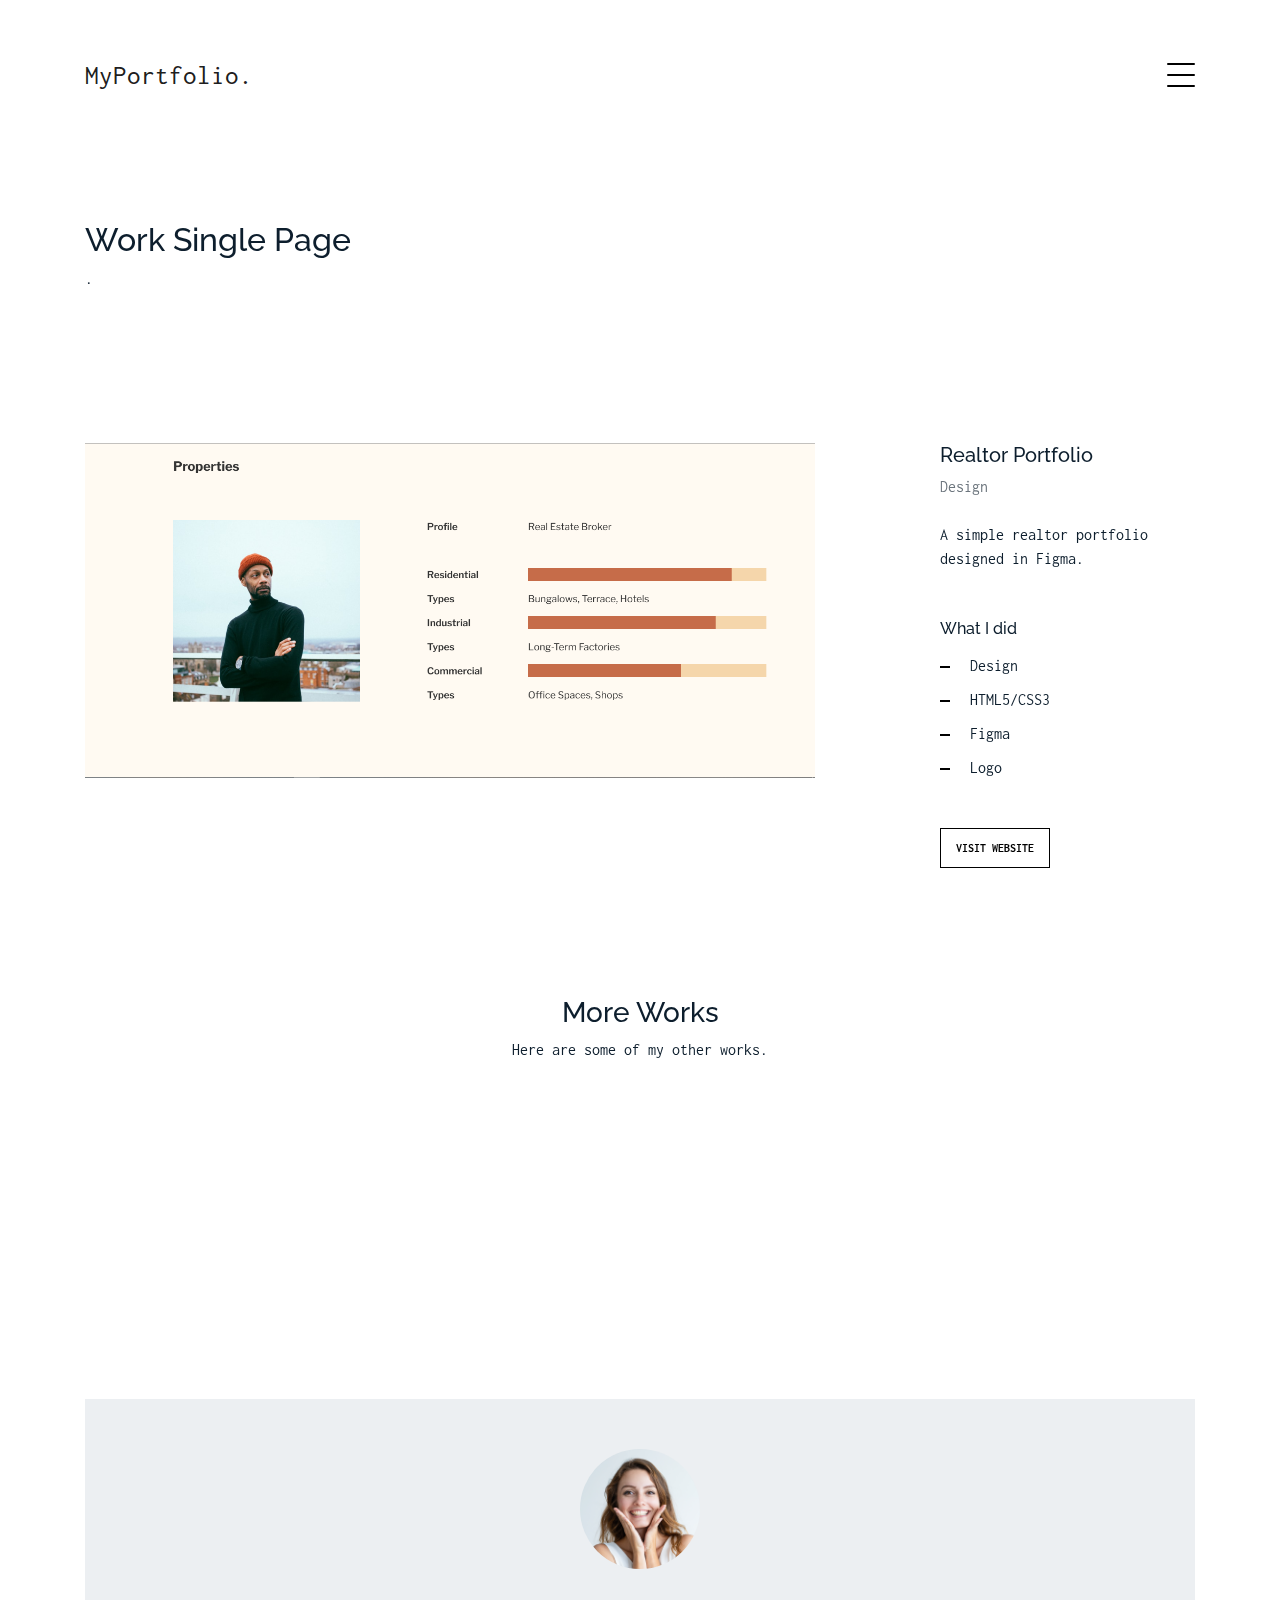
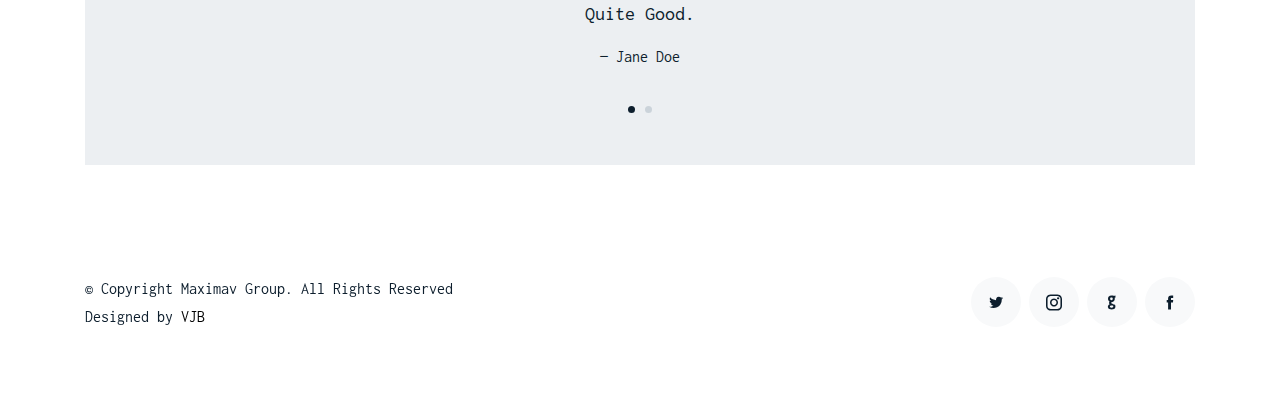
<file: pages/work-single.html>
<!DOCTYPE html>
<html lang="en">

<head>
  <meta charset="utf-8">
  <title>Portfolio Item - MyPortfolio</title>
  <meta content="width=device-width, initial-scale=1.0" name="viewport">
  <meta content="" name="keywords">
  <meta content="" name="description">

  <!-- Favicons -->
  <link href="../img/favicon.ico" rel="icon">
  <link href="../img/apple-touch-icon.png" rel="apple-touch-icon">

  <!-- Google Fonts -->
  <link href="https://fonts.googleapis.com/css?family=Inconsolata:400,700|Raleway:400,700&display=swap"
        rel="stylesheet">

  <!-- Bootstrap CSS File -->
  <link href="../vendor/bootstrap/css/bootstrap.min.css" rel="stylesheet">

  <!-- Vendor CSS Files -->
  <link href="../vendor/icofont/icofont.min.css" rel="stylesheet">
  <link href="../vendor/line-awesome/css/line-awesome.min.css" rel="stylesheet">
  <link href="../vendor/aos/aos.css" rel="stylesheet">
  <link href="../vendor/owlcarousel/assets/owl.carousel.min.css" rel="stylesheet">

  <!-- Template Main CSS File -->
  <link href="../css/style.css" rel="stylesheet">


</head>

<body>


  <div class="collapse navbar-collapse custom-navmenu" id="main-navbar">
    <div class="container py-2 py-md-5">
      <div class="row align-items-start">
        <div class="col-md-2">
          <ul class="custom-menu">
            <li><a href="index.html">Home</a></li>
            <li><a href="about.html">About Me</a></li>
            <li><a href="services.html">Services</a></li>
            <li class="active"><a href="works.html">Works</a></li>
            <li><a href="contact.html">Contact</a></li>
          </ul>
        </div>
        <div class="col-md-6 d-none d-md-block  mr-auto">
          <div class="tweet d-flex">
            <span class="icofont- text-white mt-2 mr-3"></span>
            <div>
              <p><em>I design, build & sometimes rescue applications.

                Have a project, idea or problem you'd like to discuss? <br> <a href="mailto:bolorundurovb@gmail.com">t.co/v82jsk</a></em></p>
            </div>
          </div>
        </div>
        <div class="col-md-4 d-none d-md-block">
          <h3>Hire Me</h3>
          <p style="font-size:x-small;">So are you looking for a professional, communicative & punctual software engineer with extensive web development skills?</p>

            <p style="font-size:x-small;">If you have an application you are interested in developing, a problem that needs solving or a project that needs rescuing, I'd love to help you with it.

            Send me an email: <br> <a href="mailto:bolorundurovb@gmail.com">bolorundurovb@gmail.com</a></p>
        </div>
      </div>

    </div>
  </div>

  <nav class="navbar navbar-light custom-navbar">
    <div class="container">
      <a class="navbar-brand" href="index.html">MyPortfolio.</a>

      <a href="#" class="burger" data-toggle="collapse" data-target="#main-navbar">
        <span></span>
      </a>

    </div>
  </nav>



  <main id="main">

    <div class="site-section">
      <div class="container">
        <div class="row mb-4 align-items-center">
          <div class="col-md-6" data-aos="fade-up">

            <h2>Work Single Page</h2>
            <p>.</p>

          </div>


        </div>
      </div>

      <div class="site-section pb-0">
        <div class="container">
          <div class="row align-items-stretch">
            <div class="col-md-8" data-aos="fade-up">
              <img src="../img/figma1.png" alt="Image" class="img-fluid">
            </div>
            <div class="col-md-3 ml-auto" data-aos="fade-up" data-aos-delay="100">
              <div class="sticky-content">
                <h3 class="h3">Realtor Portfolio</h3>
                <p class="mb-4"><span class="text-muted">Design</span></p>

                <div class="mb-5">
                  <p>A simple realtor portfolio designed in Figma.</p>

                </div>


                <h4 class="h4 mb-3">What I did</h4>
                <ul class="list-unstyled list-line mb-5">
                  <li>Design</li>
                  <li>HTML5/CSS3</li>
                  <li>Figma</li>
                  <li>Logo</li>
                </ul>

                <p><a href="#" class="readmore">Visit Website</a></p>
              </div>
            </div>
          </div>
        </div>
      </div>


      <div class="site-section pb-0">
        <div class="container">
          <div class="row justify-content-center text-center mb-4">
            <div class="col-5">
              <h3 class="h3 heading">More Works</h3>
              <p>Here are some of my other works.</p>
            </div>
          </div>

          <div class="row" data-aos="fade-up" data-aos-delay="200">
            <div class="item design col-sm-6 col-md-4 col-lg-4 mb-4">
              <a href="work-single.html" class="item-wrap fancybox">
                <div class="work-info">
                  <h3>Realtor Portfolio</h3>
                  <span>Design</span>
                </div>
                <img class="img-fluid" src="../img/figma1.png">
              </a>
            </div>
            <div class="item web col-sm-6 col-md-4 col-lg-4 mb-4">
              <a href="work-single.html" class="item-wrap fancybox">
                <div class="work-info">
                  <h3>Lomitdajo</h3>
                  <span>Web</span>
                </div>
                <img class="img-fluid" src="../img/lomitdajo1.png">
              </a>
            </div>
            <div class="item web col-sm-6 col-md-4 col-lg-4 mb-4">
              <a href="work-single.html" class="item-wrap fancybox">
                <div class="work-info">
                  <h3>Papa Joe's</h3>
                  <span>Web</span>
                </div>
                <img class="img-fluid" src="../img/papaj.png">
              </a>
            </div>
          </div>
        </div>
      </div>



      <div class="site-section pb-0">
        <div class="container">

          <div class="owl-carousel testimonial-carousel">

            <div class="testimonial-wrap">
              <div class="testimonial">
                <img src="../img/person_1.jpg" alt="Image" class="img-fluid">
                <blockquote>
                  <p>Quite Good.</p>
                </blockquote>
                <p>&mdash; Jane Doe</p>
              </div>
            </div>

            <div class="testimonial-wrap">
              <div class="testimonial">
                <img src="../img/person_2.jpg" alt="Image" class="img-fluid">
                <blockquote>
                  <p>Quite Good.</p>
                </blockquote>
                <p>&mdash; John Doe</p>
              </div>
            </div>

          </div>

        </div>
      </div>
  </main>

  <footer class="footer" role="contentinfo">
    <div class="container">
      <div class="row">
        <div class="col-sm-6">
          <p class="mb-1">&copy; Copyright Maximav Group. All Rights Reserved</p>
          <div class="credits">

            Designed by <a href="https://bolorundurovb.me"target="_blank">VJB</a>
          </div>
        </div>
        <div class="col-sm-6 social text-md-right">
          <a href="https://twitter.com/bolorundurovb"target="_blank"><span class="icofont-twitter"></span></a>
          <a href="https://instagram.com/bolorundurovb"target="_blank"><span class="icofont-instagram"></span></a>
          <a href="https://github.com/bolorundurovj"target="_blank"><span class="icofont-github"></span></a>
          <a href="https://facebook.com/"target="_blank"><span class="icofont-facebook"></span></a>
        </div>
      </div>
    </div>
  </footer>

  <!-- Vendor JS Files -->
  <script src="../vendor/jquery/jquery.min.js"></script>
  <script src="../vendor/jquery/jquery-migrate.min.js"></script>
  <script src="../vendor/bootstrap/js/bootstrap.min.js"></script>
  <script src="../vendor/easing/easing.min.js"></script>
  <script src="../vendor/php-email-form/validate.js"></script>
  <script src="../vendor/isotope/isotope.pkgd.min.js"></script>
  <script src="../vendor/aos/aos.js"></script>
  <script src="../vendor/owlcarousel/owl.carousel.min.js"></script>

  <!-- Template Main JS File -->
  <script src="../js/main.js"></script>
</body>

</html>
</file>
<file: css/style.css>
/* Google Fonts */
@import url(https://fonts.googleapis.com/css?family=Anonymous+Pro);


.line-1{
    position: relative;
    top: 50%;  
    width: 24em;
    margin: 0 auto;
    border-right: 2px solid rgba(255,255,255,.75);
    font-size: 180%;
    text-align: left;
    white-space: nowrap;
    overflow: hidden;
    transform: translateY(-50%);    
}

/* Animation */
.anim-typewriter{
  animation: typewriter 4s steps(44) 1s 1 normal both,
             blinkTextCursor 500ms steps(44) infinite normal;
}
@keyframes typewriter{
  from{width: 0;}
  to{width: 24em;}
}
@keyframes blinkTextCursor{
  from{border-right-color: rgba(255,255,255,.75);}
  to{border-right-color: transparent;}
}

.responsive-img{
  height: 150px;
  width: 150px;
}

body {
  font-family: "Inconsolata", monosapce;
  color: #0d1e2d;
}

a {
  color: #777;
}

a:hover {
  color: #000;
}

h1,
h2,
h3,
h4,
h5,
h6,
.font-heading {
  font-family: "Raleway", sans-serif;
}

.site-section {
  padding: 7rem 0;
}

.filters a {
  color: #000;
  display: inline-block;
  padding-left: 10px;
  padding-right: 10px;
  position: relative;
}

.filters a:hover,
.filters a:focus,
.filters a:active {
  text-decoration: none;
}

.filters a:hover:before {
  content: "";
  position: absolute;
  left: 10px;
  right: 10px;
  bottom: 0;
  height: 1px;
  background-color: #000;
}

.filters a.active {
  color: #000;
}

.filters a.active:before {
  content: "";
  position: absolute;
  left: 10px;
  right: 10px;
  bottom: 0;
  height: 1px;
  background-color: #000;
}

.item {
  border: none;
  margin-bottom: 30px;
}

.item .item-wrap {
  display: block;
  position: relative;
  overflow: hidden;
}

.item .item-wrap:after {
  z-index: 2;
  position: absolute;
  content: "";
  top: 0;
  left: 0;
  right: 0;
  bottom: 0;
  background: rgba(0, 0, 0, 0.4);
  visibility: hidden;
  opacity: 0;
  transition: .3s all ease-in-out;
}

.item .item-wrap img {
  transition: .3s transform ease;
  -webkit-transform: scale(1);
  transform: scale(1);
}

.item .item-wrap > .work-info {
  position: absolute;
  top: 50%;
  width: 100%;
  text-align: center;
  z-index: 3;
  -webkit-transform: translateY(-50%);
  transform: translateY(-50%);
  color: #fff;
  opacity: 0;
  visibility: hidden;
  margin-top: 20px;
  transition: .3s all ease;
}

.item .item-wrap > .work-info h3 {
  font-size: 20px;
  margin-bottom: 0;
}

.item .item-wrap > .work-info span {
  font-size: 14px;
  text-transform: uppercase;
  letter-spacing: .2rem;
}

.item .item-wrap:hover {
  text-decoration: none;
}

.item .item-wrap:hover img {
  -webkit-transform: scale(1.05);
  transform: scale(1.05);
}

.item .item-wrap:hover:after {
  opacity: 1;
  visibility: visible;
}

.item .item-wrap:hover .work-info {
  margin-top: 0px;
  opacity: 1;
  visibility: visible;
}

.testimonial-wrap {
  padding: 50px 50px 80px 50px;
  background: #eceff2;
}

.testimonial-wrap .testimonial {
  text-align: center;
  max-width: 500px;
  margin: 0 auto;
}

.testimonial-wrap .testimonial img {
  border-radius: 50%;
  width: 120px;
  margin: 0 auto 30px auto;
}

.testimonial-wrap .testimonial blockquote p {
  font-size: 20px;
}

.h3 {
  font-size: 20px;
}

.h4 {
  font-size: 16px;
}

.heading {
  font-size: 28px;
}

.readmore {
  display: inline-block;
  border: 1px solid #000;
  padding: 10px 15px;
  font-size: 12px;
  text-transform: uppercase;
  color: #000;
  transition: .2s all ease;
  font-weight: 700;
}

.readmore:active,
.readmore:focus,
.readmore:hover {
  outline: none;
}

.readmore:hover {
  color: #fff;
  text-decoration: none;
  background: #000;
}

.testimonial-carousel .owl-dots {
  position: absolute;
  bottom: 40px;
  width: 100%;
  text-align: center;
}

.testimonial-carousel .owl-dots .owl-dot {
  display: inline-block;
}

.testimonial-carousel .owl-dots .owl-dot > span {
  display: inline-block;
  width: 7px;
  height: 7px;
  background-color: #cbd3da;
  border-radius: 50%;
  margin: 5px;
}

.testimonial-carousel .owl-dots .owl-dot.active {
  outline: none;
}

.testimonial-carousel .owl-dots .owl-dot.active > span {
  background: #0d1e2d;
}

.sticky-content {
  position: sticky;
  position: -webkit-sticky;
  top: 0;
  /* required */
}

.list-line li {
  margin-bottom: 10px;
  position: relative;
  padding-left: 30px;
}

.list-line li:before {
  content: "";
  position: absolute;
  left: 0;
  top: .7rem;
  width: 10px;
  height: 2px;
  background: #000;
}

.form-control {
  border-radius: 0;
  background: #f8f9fa;
  border: 1px solid transparent;
  padding-top: 10px !important;
  padding-bottom: 10px !important;
}

.form-control:active,
.form-control:focus {
  background: #eff1f4;
  outline: none;
  box-shadow: none;
  border: 1px solid transparent;
}

.custom-progress {
  height: 7px;
  border-radius: 0;
}

.custom-progress .progress-bar {
  background: #000;
}

/* Contact Form */

.php-email-form .validate {
  display: none;
  color: red;
  margin: 0 0 15px 0;
  font-weight: 400;
  font-size: 13px;
}

.php-email-form .error-message {
  display: none;
  color: #fff;
  background: #ed3c0d;
  text-align: center;
  padding: 15px;
  font-weight: 600;
}

.php-email-form .sent-message {
  display: none;
  color: #fff;
  background: #18d26e;
  text-align: center;
  padding: 15px;
  font-weight: 600;
}

.php-email-form .loading {
  display: none;
  background: #fff;
  text-align: center;
  padding: 15px;
}

.php-email-form .loading:before {
  content: "";
  display: inline-block;
  border-radius: 50%;
  width: 24px;
  height: 24px;
  margin: 0 10px -6px 0;
  border: 3px solid #18d26e;
  border-top-color: #eee;
  -webkit-animation: animate-loading 1s linear infinite;
  animation: animate-loading 1s linear infinite;
}

@-webkit-keyframes animate-loading {
  0% {
    -webkit-transform: rotate(0deg);
    transform: rotate(0deg);
  }

  100% {
    -webkit-transform: rotate(360deg);
    transform: rotate(360deg);
  }
}

@keyframes animate-loading {
  0% {
    -webkit-transform: rotate(0deg);
    transform: rotate(0deg);
  }

  100% {
    -webkit-transform: rotate(360deg);
    transform: rotate(360deg);
  }
}

/*--------------------------------------------------------------
# Header
--------------------------------------------------------------*/

/* Custom Navmenu */

.custom-navmenu {
  background: #0d1e2d;
}

.custom-navmenu .custom-menu,
.custom-navmenu .custom-menu li {
  padding: 0;
  margin: 0;
  list-style: none;
}

.custom-navmenu .custom-menu li {
  margin-bottom: 0;
  font-size: 20px;
}

.custom-navmenu .custom-menu li a {
  color: #fff;
  padding: 10px 0 !important;
}

.custom-navmenu .custom-menu li a:hover {
  text-decoration: none;
}

.custom-navmenu .custom-menu li.active a {
  text-decoration: underline;
}

.custom-navmenu h3 {
  font-size: 20px;
  color: #fff;
}

.custom-navmenu p {
  color: rgba(255, 255, 255, 0.6);
}

.custom-navmenu a {
  color: rgba(255, 255, 255, 0.7);
}

.custom-navmenu a:hover {
  color: #fff;
}

/* Custom Navbar */

.custom-navbar {
  padding-top: 50px;
  width: 100%;
}

.custom-navbar .navbar-brand {
  font-size: 1.7rem;
}

/* Burger */

.burger {
  width: 28px;
  height: 32px;
  cursor: pointer;
  position: relative;
}

.burger:before,
.burger span,
.burger:after {
  width: 100%;
  height: 2px;
  display: block;
  background: #000;
  border-radius: 2px;
  position: absolute;
  opacity: 1;
}

.burger:before,
.burger:after {
  transition: top 0.35s cubic-bezier(0.23, 1, 0.32, 1), opacity 0.35s cubic-bezier(0.23, 1, 0.32, 1), background-color 1.15s cubic-bezier(0.86, 0, 0.07, 1), -webkit-transform 0.35s cubic-bezier(0.23, 1, 0.32, 1);
  transition: top 0.35s cubic-bezier(0.23, 1, 0.32, 1), transform 0.35s cubic-bezier(0.23, 1, 0.32, 1), opacity 0.35s cubic-bezier(0.23, 1, 0.32, 1), background-color 1.15s cubic-bezier(0.86, 0, 0.07, 1);
  transition: top 0.35s cubic-bezier(0.23, 1, 0.32, 1), transform 0.35s cubic-bezier(0.23, 1, 0.32, 1), opacity 0.35s cubic-bezier(0.23, 1, 0.32, 1), background-color 1.15s cubic-bezier(0.86, 0, 0.07, 1), -webkit-transform 0.35s cubic-bezier(0.23, 1, 0.32, 1);
  -webkit-transition: top 0.35s cubic-bezier(0.23, 1, 0.32, 1), -webkit-transform 0.35s cubic-bezier(0.23, 1, 0.32, 1), opacity 0.35s cubic-bezier(0.23, 1, 0.32, 1), background-color 1.15s cubic-bezier(0.86, 0, 0.07, 1);
  content: "";
}

.burger:before {
  top: 4px;
}

.burger span {
  top: 15px;
}

.burger:after {
  top: 26px;
}

/* Hover */

.burger:hover:before {
  top: 7px;
}

.burger:hover:after {
  top: 23px;
}

/* Click */

.burger.active span {
  opacity: 0;
}

.burger.active:before,
.burger.active:after {
  top: 40%;
}

.burger.active:before {
  -webkit-transform: rotate(45deg);
  -moz-transform: rotate(45deg);
  filter: progid:DXImageTransform.Microsoft.BasicImage(rotation=5);
  /*for IE*/
}

.burger.active:after {
  -webkit-transform: rotate(-45deg);
  -moz-transform: rotate(-45deg);
  filter: progid:DXImageTransform.Microsoft.BasicImage(rotation=-5);
  /*for IE*/
}

.burger:focus {
  outline: none;
}

.footer {
  padding: 0 0 4rem 0;
}

.footer a {
  color: #000;
}

.social a {
  display: inline-block;
  width: 50px;
  height: 50px;
  border-radius: 50%;
  background: #f8f9fa;
  position: relative;
  text-align: center;
  color: #0d1e2d;
}

.social a span {
  display: inline-block;
  left: 50%;
  position: absolute;
  top: 50%;
  -webkit-transform: translate(-50%, -50%);
  transform: translate(-50%, -50%);
}

.social a:hover {
  color: #000;
}

@media (max-width: 780px) {
  .custom-navbar > .container {
    padding-right: 0;
    padding-left: 0;
  }
}
</file>
<file: vendor/line-awesome/css/line-awesome.min.css>
.la,.lab,.lad,.lal,.lar,.las{-moz-osx-font-smoothing:grayscale;-webkit-font-smoothing:antialiased;display:inline-block;font-style:normal;font-variant:normal;text-rendering:auto;line-height:1}.la-lg{font-size:1.33333em;line-height:.75em;vertical-align:-.0667em}.la-xs{font-size:.75em}.la-sm{font-size:.875em}.la-1x{font-size:1em}.la-2x{font-size:2em}.la-3x{font-size:3em}.la-4x{font-size:4em}.la-5x{font-size:5em}.la-6x{font-size:6em}.la-7x{font-size:7em}.la-8x{font-size:8em}.la-9x{font-size:9em}.la-10x{font-size:10em}.la-fw{text-align:center;width:1.25em}.la-ul{list-style-type:none;margin-left:2.5em;padding-left:0}.la-ul>li{position:relative}.la-li{left:-2em;position:absolute;text-align:center;width:2em;line-height:inherit}.la-border{border:solid .08em #eee;border-radius:.1em;padding:.2em .25em .15em}.la-pull-left{float:left}.la-pull-right{float:right}.la.la-pull-left,.lab.la-pull-left,.lal.la-pull-left,.lar.la-pull-left,.las.la-pull-left{margin-right:.3em}.la.la-pull-right,.lab.la-pull-right,.lal.la-pull-right,.lar.la-pull-right,.las.la-pull-right{margin-left:.3em}.la-spin{-webkit-animation:la-spin 2s infinite linear;animation:la-spin 2s infinite linear}.la-pulse{-webkit-animation:la-spin 1s infinite steps(8);animation:la-spin 1s infinite steps(8)}@-webkit-keyframes la-spin{0%{-webkit-transform:rotate(0);transform:rotate(0)}100%{-webkit-transform:rotate(360deg);transform:rotate(360deg)}}@keyframes la-spin{0%{-webkit-transform:rotate(0);transform:rotate(0)}100%{-webkit-transform:rotate(360deg);transform:rotate(360deg)}}.la-rotate-90{-webkit-transform:rotate(90deg);transform:rotate(90deg)}.la-rotate-180{-webkit-transform:rotate(180deg);transform:rotate(180deg)}.la-rotate-270{-webkit-transform:rotate(270deg);transform:rotate(270deg)}.la-flip-horizontal{-webkit-transform:scale(-1,1);transform:scale(-1,1)}.la-flip-vertical{-webkit-transform:scale(1,-1);transform:scale(1,-1)}.la-flip-both,.la-flip-horizontal.la-flip-vertical{-webkit-transform:scale(-1,-1);transform:scale(-1,-1)}:root .la-flip-both,:root .la-flip-horizontal,:root .la-flip-vertical,:root .la-rotate-180,:root .la-rotate-270,:root .la-rotate-90{-webkit-filter:none;filter:none}.la-stack{display:inline-block;height:2em;line-height:2em;position:relative;vertical-align:middle;width:2.5em}.la-stack-1x,.la-stack-2x{left:0;position:absolute;text-align:center;width:100%}.la-stack-1x{line-height:inherit}.la-stack-2x{font-size:2em}.la-inverse{color:#fff}.la-500px:before{content:"\f26e"}.la-accessible-icon:before{content:"\f368"}.la-accusoft:before{content:"\f369"}.la-acquisitions-incorporated:before{content:"\f6af"}.la-ad:before{content:"\f641"}.la-address-book:before{content:"\f2b9"}.la-address-card:before{content:"\f2bb"}.la-adjust:before{content:"\f042"}.la-adn:before{content:"\f170"}.la-adobe:before{content:"\f778"}.la-adversal:before{content:"\f36a"}.la-affiliatetheme:before{content:"\f36b"}.la-air-freshener:before{content:"\f5d0"}.la-airbnb:before{content:"\f834"}.la-algolia:before{content:"\f36c"}.la-align-center:before{content:"\f037"}.la-align-justify:before{content:"\f039"}.la-align-left:before{content:"\f036"}.la-align-right:before{content:"\f038"}.la-alipay:before{content:"\f642"}.la-allergies:before{content:"\f461"}.la-amazon:before{content:"\f270"}.la-amazon-pay:before{content:"\f42c"}.la-ambulance:before{content:"\f0f9"}.la-american-sign-language-interpreting:before{content:"\f2a3"}.la-amilia:before{content:"\f36d"}.la-anchor:before{content:"\f13d"}.la-android:before{content:"\f17b"}.la-angellist:before{content:"\f209"}.la-angle-double-down:before{content:"\f103"}.la-angle-double-left:before{content:"\f100"}.la-angle-double-right:before{content:"\f101"}.la-angle-double-up:before{content:"\f102"}.la-angle-down:before{content:"\f107"}.la-angle-left:before{content:"\f104"}.la-angle-right:before{content:"\f105"}.la-angle-up:before{content:"\f106"}.la-angry:before{content:"\f556"}.la-angrycreative:before{content:"\f36e"}.la-angular:before{content:"\f420"}.la-ankh:before{content:"\f644"}.la-app-store:before{content:"\f36f"}.la-app-store-ios:before{content:"\f370"}.la-apper:before{content:"\f371"}.la-apple:before{content:"\f179"}.la-apple-alt:before{content:"\f5d1"}.la-apple-pay:before{content:"\f415"}.la-archive:before{content:"\f187"}.la-archway:before{content:"\f557"}.la-arrow-alt-circle-down:before{content:"\f358"}.la-arrow-alt-circle-left:before{content:"\f359"}.la-arrow-alt-circle-right:before{content:"\f35a"}.la-arrow-alt-circle-up:before{content:"\f35b"}.la-arrow-circle-down:before{content:"\f0ab"}.la-arrow-circle-left:before{content:"\f0a8"}.la-arrow-circle-right:before{content:"\f0a9"}.la-arrow-circle-up:before{content:"\f0aa"}.la-arrow-down:before{content:"\f063"}.la-arrow-left:before{content:"\f060"}.la-arrow-right:before{content:"\f061"}.la-arrow-up:before{content:"\f062"}.la-arrows-alt:before{content:"\f0b2"}.la-arrows-alt-h:before{content:"\f337"}.la-arrows-alt-v:before{content:"\f338"}.la-artstation:before{content:"\f77a"}.la-assistive-listening-systems:before{content:"\f2a2"}.la-asterisk:before{content:"\f069"}.la-asymmetrik:before{content:"\f372"}.la-at:before{content:"\f1fa"}.la-atlas:before{content:"\f558"}.la-atlassian:before{content:"\f77b"}.la-atom:before{content:"\f5d2"}.la-audible:before{content:"\f373"}.la-audio-description:before{content:"\f29e"}.la-autoprefixer:before{content:"\f41c"}.la-avianex:before{content:"\f374"}.la-aviato:before{content:"\f421"}.la-award:before{content:"\f559"}.la-aws:before{content:"\f375"}.la-baby:before{content:"\f77c"}.la-baby-carriage:before{content:"\f77d"}.la-backspace:before{content:"\f55a"}.la-backward:before{content:"\f04a"}.la-bacon:before{content:"\f7e5"}.la-balance-scale:before{content:"\f24e"}.la-balance-scale-left:before{content:"\f515"}.la-balance-scale-right:before{content:"\f516"}.la-ban:before{content:"\f05e"}.la-band-aid:before{content:"\f462"}.la-bandcamp:before{content:"\f2d5"}.la-barcode:before{content:"\f02a"}.la-bars:before{content:"\f0c9"}.la-baseball-ball:before{content:"\f433"}.la-basketball-ball:before{content:"\f434"}.la-bath:before{content:"\f2cd"}.la-battery-empty:before{content:"\f244"}.la-battery-full:before{content:"\f240"}.la-battery-half:before{content:"\f242"}.la-battery-quarter:before{content:"\f243"}.la-battery-three-quarters:before{content:"\f241"}.la-battle-net:before{content:"\f835"}.la-bed:before{content:"\f236"}.la-beer:before{content:"\f0fc"}.la-behance:before{content:"\f1b4"}.la-behance-square:before{content:"\f1b5"}.la-bell:before{content:"\f0f3"}.la-bell-slash:before{content:"\f1f6"}.la-bezier-curve:before{content:"\f55b"}.la-bible:before{content:"\f647"}.la-bicycle:before{content:"\f206"}.la-biking:before{content:"\f84a"}.la-bimobject:before{content:"\f378"}.la-binoculars:before{content:"\f1e5"}.la-biohazard:before{content:"\f780"}.la-birthday-cake:before{content:"\f1fd"}.la-bitbucket:before{content:"\f171"}.la-bitcoin:before{content:"\f379"}.la-bity:before{content:"\f37a"}.la-black-tie:before{content:"\f27e"}.la-blackberry:before{content:"\f37b"}.la-blender:before{content:"\f517"}.la-blender-phone:before{content:"\f6b6"}.la-blind:before{content:"\f29d"}.la-blog:before{content:"\f781"}.la-blogger:before{content:"\f37c"}.la-blogger-b:before{content:"\f37d"}.la-bluetooth:before{content:"\f293"}.la-bluetooth-b:before{content:"\f294"}.la-bold:before{content:"\f032"}.la-bolt:before{content:"\f0e7"}.la-bomb:before{content:"\f1e2"}.la-bone:before{content:"\f5d7"}.la-bong:before{content:"\f55c"}.la-book:before{content:"\f02d"}.la-book-dead:before{content:"\f6b7"}.la-book-medical:before{content:"\f7e6"}.la-book-open:before{content:"\f518"}.la-book-reader:before{content:"\f5da"}.la-bookmark:before{content:"\f02e"}.la-bootstrap:before{content:"\f836"}.la-border-all:before{content:"\f84c"}.la-border-none:before{content:"\f850"}.la-border-style:before{content:"\f853"}.la-bowling-ball:before{content:"\f436"}.la-box:before{content:"\f466"}.la-box-open:before{content:"\f49e"}.la-boxes:before{content:"\f468"}.la-braille:before{content:"\f2a1"}.la-brain:before{content:"\f5dc"}.la-bread-slice:before{content:"\f7ec"}.la-briefcase:before{content:"\f0b1"}.la-briefcase-medical:before{content:"\f469"}.la-broadcast-tower:before{content:"\f519"}.la-broom:before{content:"\f51a"}.la-brush:before{content:"\f55d"}.la-btc:before{content:"\f15a"}.la-buffer:before{content:"\f837"}.la-bug:before{content:"\f188"}.la-building:before{content:"\f1ad"}.la-bullhorn:before{content:"\f0a1"}.la-bullseye:before{content:"\f140"}.la-burn:before{content:"\f46a"}.la-buromobelexperte:before{content:"\f37f"}.la-bus:before{content:"\f207"}.la-bus-alt:before{content:"\f55e"}.la-business-time:before{content:"\f64a"}.la-buy-n-large:before{content:"\f8a6"}.la-buysellads:before{content:"\f20d"}.la-calculator:before{content:"\f1ec"}.la-calendar:before{content:"\f133"}.la-calendar-alt:before{content:"\f073"}.la-calendar-check:before{content:"\f274"}.la-calendar-day:before{content:"\f783"}.la-calendar-minus:before{content:"\f272"}.la-calendar-plus:before{content:"\f271"}.la-calendar-times:before{content:"\f273"}.la-calendar-week:before{content:"\f784"}.la-camera:before{content:"\f030"}.la-camera-retro:before{content:"\f083"}.la-campground:before{content:"\f6bb"}.la-canadian-maple-leaf:before{content:"\f785"}.la-candy-cane:before{content:"\f786"}.la-cannabis:before{content:"\f55f"}.la-capsules:before{content:"\f46b"}.la-car:before{content:"\f1b9"}.la-car-alt:before{content:"\f5de"}.la-car-battery:before{content:"\f5df"}.la-car-crash:before{content:"\f5e1"}.la-car-side:before{content:"\f5e4"}.la-caret-down:before{content:"\f0d7"}.la-caret-left:before{content:"\f0d9"}.la-caret-right:before{content:"\f0da"}.la-caret-square-down:before{content:"\f150"}.la-caret-square-left:before{content:"\f191"}.la-caret-square-right:before{content:"\f152"}.la-caret-square-up:before{content:"\f151"}.la-caret-up:before{content:"\f0d8"}.la-carrot:before{content:"\f787"}.la-cart-arrow-down:before{content:"\f218"}.la-cart-plus:before{content:"\f217"}.la-cash-register:before{content:"\f788"}.la-cat:before{content:"\f6be"}.la-cc-amazon-pay:before{content:"\f42d"}.la-cc-amex:before{content:"\f1f3"}.la-cc-apple-pay:before{content:"\f416"}.la-cc-diners-club:before{content:"\f24c"}.la-cc-discover:before{content:"\f1f2"}.la-cc-jcb:before{content:"\f24b"}.la-cc-mastercard:before{content:"\f1f1"}.la-cc-paypal:before{content:"\f1f4"}.la-cc-stripe:before{content:"\f1f5"}.la-cc-visa:before{content:"\f1f0"}.la-centercode:before{content:"\f380"}.la-centos:before{content:"\f789"}.la-certificate:before{content:"\f0a3"}.la-chair:before{content:"\f6c0"}.la-chalkboard:before{content:"\f51b"}.la-chalkboard-teacher:before{content:"\f51c"}.la-charging-station:before{content:"\f5e7"}.la-chart-area:before{content:"\f1fe"}.la-chart-bar:before{content:"\f080"}.la-chart-line:before{content:"\f201"}.la-chart-pie:before{content:"\f200"}.la-check:before{content:"\f00c"}.la-check-circle:before{content:"\f058"}.la-check-double:before{content:"\f560"}.la-check-square:before{content:"\f14a"}.la-cheese:before{content:"\f7ef"}.la-chess:before{content:"\f439"}.la-chess-bishop:before{content:"\f43a"}.la-chess-board:before{content:"\f43c"}.la-chess-king:before{content:"\f43f"}.la-chess-knight:before{content:"\f441"}.la-chess-pawn:before{content:"\f443"}.la-chess-queen:before{content:"\f445"}.la-chess-rook:before{content:"\f447"}.la-chevron-circle-down:before{content:"\f13a"}.la-chevron-circle-left:before{content:"\f137"}.la-chevron-circle-right:before{content:"\f138"}.la-chevron-circle-up:before{content:"\f139"}.la-chevron-down:before{content:"\f078"}.la-chevron-left:before{content:"\f053"}.la-chevron-right:before{content:"\f054"}.la-chevron-up:before{content:"\f077"}.la-child:before{content:"\f1ae"}.la-chrome:before{content:"\f268"}.la-chromecast:before{content:"\f838"}.la-church:before{content:"\f51d"}.la-circle:before{content:"\f111"}.la-circle-notch:before{content:"\f1ce"}.la-city:before{content:"\f64f"}.la-clinic-medical:before{content:"\f7f2"}.la-clipboard:before{content:"\f328"}.la-clipboard-check:before{content:"\f46c"}.la-clipboard-list:before{content:"\f46d"}.la-clock:before{content:"\f017"}.la-clone:before{content:"\f24d"}.la-closed-captioning:before{content:"\f20a"}.la-cloud:before{content:"\f0c2"}.la-cloud-download-alt:before{content:"\f381"}.la-cloud-meatball:before{content:"\f73b"}.la-cloud-moon:before{content:"\f6c3"}.la-cloud-moon-rain:before{content:"\f73c"}.la-cloud-rain:before{content:"\f73d"}.la-cloud-showers-heavy:before{content:"\f740"}.la-cloud-sun:before{content:"\f6c4"}.la-cloud-sun-rain:before{content:"\f743"}.la-cloud-upload-alt:before{content:"\f382"}.la-cloudscale:before{content:"\f383"}.la-cloudsmith:before{content:"\f384"}.la-cloudversify:before{content:"\f385"}.la-cocktail:before{content:"\f561"}.la-code:before{content:"\f121"}.la-code-branch:before{content:"\f126"}.la-codepen:before{content:"\f1cb"}.la-codiepie:before{content:"\f284"}.la-coffee:before{content:"\f0f4"}.la-cog:before{content:"\f013"}.la-cogs:before{content:"\f085"}.la-coins:before{content:"\f51e"}.la-columns:before{content:"\f0db"}.la-comment:before{content:"\f075"}.la-comment-alt:before{content:"\f27a"}.la-comment-dollar:before{content:"\f651"}.la-comment-dots:before{content:"\f4ad"}.la-comment-medical:before{content:"\f7f5"}.la-comment-slash:before{content:"\f4b3"}.la-comments:before{content:"\f086"}.la-comments-dollar:before{content:"\f653"}.la-compact-disc:before{content:"\f51f"}.la-compass:before{content:"\f14e"}.la-compress:before{content:"\f066"}.la-compress-arrows-alt:before{content:"\f78c"}.la-concierge-bell:before{content:"\f562"}.la-confluence:before{content:"\f78d"}.la-connectdevelop:before{content:"\f20e"}.la-contao:before{content:"\f26d"}.la-cookie:before{content:"\f563"}.la-cookie-bite:before{content:"\f564"}.la-copy:before{content:"\f0c5"}.la-copyright:before{content:"\f1f9"}.la-cotton-bureau:before{content:"\f89e"}.la-couch:before{content:"\f4b8"}.la-cpanel:before{content:"\f388"}.la-creative-commons:before{content:"\f25e"}.la-creative-commons-by:before{content:"\f4e7"}.la-creative-commons-nc:before{content:"\f4e8"}.la-creative-commons-nc-eu:before{content:"\f4e9"}.la-creative-commons-nc-jp:before{content:"\f4ea"}.la-creative-commons-nd:before{content:"\f4eb"}.la-creative-commons-pd:before{content:"\f4ec"}.la-creative-commons-pd-alt:before{content:"\f4ed"}.la-creative-commons-remix:before{content:"\f4ee"}.la-creative-commons-sa:before{content:"\f4ef"}.la-creative-commons-sampling:before{content:"\f4f0"}.la-creative-commons-sampling-plus:before{content:"\f4f1"}.la-creative-commons-share:before{content:"\f4f2"}.la-creative-commons-zero:before{content:"\f4f3"}.la-credit-card:before{content:"\f09d"}.la-critical-role:before{content:"\f6c9"}.la-crop:before{content:"\f125"}.la-crop-alt:before{content:"\f565"}.la-cross:before{content:"\f654"}.la-crosshairs:before{content:"\f05b"}.la-crow:before{content:"\f520"}.la-crown:before{content:"\f521"}.la-crutch:before{content:"\f7f7"}.la-css3:before{content:"\f13c"}.la-css3-alt:before{content:"\f38b"}.la-cube:before{content:"\f1b2"}.la-cubes:before{content:"\f1b3"}.la-cut:before{content:"\f0c4"}.la-cuttlefish:before{content:"\f38c"}.la-d-and-d:before{content:"\f38d"}.la-d-and-d-beyond:before{content:"\f6ca"}.la-dashcube:before{content:"\f210"}.la-database:before{content:"\f1c0"}.la-deaf:before{content:"\f2a4"}.la-delicious:before{content:"\f1a5"}.la-democrat:before{content:"\f747"}.la-deploydog:before{content:"\f38e"}.la-deskpro:before{content:"\f38f"}.la-desktop:before{content:"\f108"}.la-dev:before{content:"\f6cc"}.la-deviantart:before{content:"\f1bd"}.la-dharmachakra:before{content:"\f655"}.la-dhl:before{content:"\f790"}.la-diagnoses:before{content:"\f470"}.la-diaspora:before{content:"\f791"}.la-dice:before{content:"\f522"}.la-dice-d20:before{content:"\f6cf"}.la-dice-d6:before{content:"\f6d1"}.la-dice-five:before{content:"\f523"}.la-dice-four:before{content:"\f524"}.la-dice-one:before{content:"\f525"}.la-dice-six:before{content:"\f526"}.la-dice-three:before{content:"\f527"}.la-dice-two:before{content:"\f528"}.la-digg:before{content:"\f1a6"}.la-digital-ocean:before{content:"\f391"}.la-digital-tachograph:before{content:"\f566"}.la-directions:before{content:"\f5eb"}.la-discord:before{content:"\f392"}.la-discourse:before{content:"\f393"}.la-divide:before{content:"\f529"}.la-dizzy:before{content:"\f567"}.la-dna:before{content:"\f471"}.la-dochub:before{content:"\f394"}.la-docker:before{content:"\f395"}.la-dog:before{content:"\f6d3"}.la-dollar-sign:before{content:"\f155"}.la-dolly:before{content:"\f472"}.la-dolly-flatbed:before{content:"\f474"}.la-donate:before{content:"\f4b9"}.la-door-closed:before{content:"\f52a"}.la-door-open:before{content:"\f52b"}.la-dot-circle:before{content:"\f192"}.la-dove:before{content:"\f4ba"}.la-download:before{content:"\f019"}.la-draft2digital:before{content:"\f396"}.la-drafting-compass:before{content:"\f568"}.la-dragon:before{content:"\f6d5"}.la-draw-polygon:before{content:"\f5ee"}.la-dribbble:before{content:"\f17d"}.la-dribbble-square:before{content:"\f397"}.la-dropbox:before{content:"\f16b"}.la-drum:before{content:"\f569"}.la-drum-steelpan:before{content:"\f56a"}.la-drumstick-bite:before{content:"\f6d7"}.la-drupal:before{content:"\f1a9"}.la-dumbbell:before{content:"\f44b"}.la-dumpster:before{content:"\f793"}.la-dumpster-fire:before{content:"\f794"}.la-dungeon:before{content:"\f6d9"}.la-dyalog:before{content:"\f399"}.la-earlybirds:before{content:"\f39a"}.la-ebay:before{content:"\f4f4"}.la-edge:before{content:"\f282"}.la-edit:before{content:"\f044"}.la-egg:before{content:"\f7fb"}.la-eject:before{content:"\f052"}.la-elementor:before{content:"\f430"}.la-ellipsis-h:before{content:"\f141"}.la-ellipsis-v:before{content:"\f142"}.la-ello:before{content:"\f5f1"}.la-ember:before{content:"\f423"}.la-empire:before{content:"\f1d1"}.la-envelope:before{content:"\f0e0"}.la-envelope-open:before{content:"\f2b6"}.la-envelope-open-text:before{content:"\f658"}.la-envelope-square:before{content:"\f199"}.la-envira:before{content:"\f299"}.la-equals:before{content:"\f52c"}.la-eraser:before{content:"\f12d"}.la-erlang:before{content:"\f39d"}.la-ethereum:before{content:"\f42e"}.la-ethernet:before{content:"\f796"}.la-etsy:before{content:"\f2d7"}.la-euro-sign:before{content:"\f153"}.la-evernote:before{content:"\f839"}.la-exchange-alt:before{content:"\f362"}.la-exclamation:before{content:"\f12a"}.la-exclamation-circle:before{content:"\f06a"}.la-exclamation-triangle:before{content:"\f071"}.la-expand:before{content:"\f065"}.la-expand-arrows-alt:before{content:"\f31e"}.la-expeditedssl:before{content:"\f23e"}.la-external-link-alt:before{content:"\f35d"}.la-external-link-square-alt:before{content:"\f360"}.la-eye:before{content:"\f06e"}.la-eye-dropper:before{content:"\f1fb"}.la-eye-slash:before{content:"\f070"}.la-facebook:before{content:"\f09a"}.la-facebook-f:before{content:"\f39e"}.la-facebook-messenger:before{content:"\f39f"}.la-facebook-square:before{content:"\f082"}.la-fan:before{content:"\f863"}.la-fantasy-flight-games:before{content:"\f6dc"}.la-fast-backward:before{content:"\f049"}.la-fast-forward:before{content:"\f050"}.la-fax:before{content:"\f1ac"}.la-feather:before{content:"\f52d"}.la-feather-alt:before{content:"\f56b"}.la-fedex:before{content:"\f797"}.la-fedora:before{content:"\f798"}.la-female:before{content:"\f182"}.la-fighter-jet:before{content:"\f0fb"}.la-figma:before{content:"\f799"}.la-file:before{content:"\f15b"}.la-file-alt:before{content:"\f15c"}.la-file-archive:before{content:"\f1c6"}.la-file-audio:before{content:"\f1c7"}.la-file-code:before{content:"\f1c9"}.la-file-contract:before{content:"\f56c"}.la-file-csv:before{content:"\f6dd"}.la-file-download:before{content:"\f56d"}.la-file-excel:before{content:"\f1c3"}.la-file-export:before{content:"\f56e"}.la-file-image:before{content:"\f1c5"}.la-file-import:before{content:"\f56f"}.la-file-invoice:before{content:"\f570"}.la-file-invoice-dollar:before{content:"\f571"}.la-file-medical:before{content:"\f477"}.la-file-medical-alt:before{content:"\f478"}.la-file-pdf:before{content:"\f1c1"}.la-file-powerpoint:before{content:"\f1c4"}.la-file-prescription:before{content:"\f572"}.la-file-signature:before{content:"\f573"}.la-file-upload:before{content:"\f574"}.la-file-video:before{content:"\f1c8"}.la-file-word:before{content:"\f1c2"}.la-fill:before{content:"\f575"}.la-fill-drip:before{content:"\f576"}.la-film:before{content:"\f008"}.la-filter:before{content:"\f0b0"}.la-fingerprint:before{content:"\f577"}.la-fire:before{content:"\f06d"}.la-fire-alt:before{content:"\f7e4"}.la-fire-extinguisher:before{content:"\f134"}.la-firefox:before{content:"\f269"}.la-first-aid:before{content:"\f479"}.la-first-order:before{content:"\f2b0"}.la-first-order-alt:before{content:"\f50a"}.la-firstdraft:before{content:"\f3a1"}.la-fish:before{content:"\f578"}.la-fist-raised:before{content:"\f6de"}.la-flag:before{content:"\f024"}.la-flag-checkered:before{content:"\f11e"}.la-flag-usa:before{content:"\f74d"}.la-flask:before{content:"\f0c3"}.la-flickr:before{content:"\f16e"}.la-flipboard:before{content:"\f44d"}.la-flushed:before{content:"\f579"}.la-fly:before{content:"\f417"}.la-folder:before{content:"\f07b"}.la-folder-minus:before{content:"\f65d"}.la-folder-open:before{content:"\f07c"}.la-folder-plus:before{content:"\f65e"}.la-font:before{content:"\f031"}.la-font-awesome:before{content:"\f2b4"}.la-font-awesome-alt:before{content:"\f35c"}.la-font-awesome-flag:before{content:"\f425"}.la-font-awesome-logo-full:before{content:"\f4e6"}.la-fonticons:before{content:"\f280"}.la-fonticons-fi:before{content:"\f3a2"}.la-football-ball:before{content:"\f44e"}.la-fort-awesome:before{content:"\f286"}.la-fort-awesome-alt:before{content:"\f3a3"}.la-forumbee:before{content:"\f211"}.la-forward:before{content:"\f04e"}.la-foursquare:before{content:"\f180"}.la-free-code-camp:before{content:"\f2c5"}.la-freebsd:before{content:"\f3a4"}.la-frog:before{content:"\f52e"}.la-frown:before{content:"\f119"}.la-frown-open:before{content:"\f57a"}.la-fulcrum:before{content:"\f50b"}.la-funnel-dollar:before{content:"\f662"}.la-futbol:before{content:"\f1e3"}.la-galactic-republic:before{content:"\f50c"}.la-galactic-senate:before{content:"\f50d"}.la-gamepad:before{content:"\f11b"}.la-gas-pump:before{content:"\f52f"}.la-gavel:before{content:"\f0e3"}.la-gem:before{content:"\f3a5"}.la-genderless:before{content:"\f22d"}.la-get-pocket:before{content:"\f265"}.la-gg:before{content:"\f260"}.la-gg-circle:before{content:"\f261"}.la-ghost:before{content:"\f6e2"}.la-gift:before{content:"\f06b"}.la-gifts:before{content:"\f79c"}.la-git:before{content:"\f1d3"}.la-git-alt:before{content:"\f841"}.la-git-square:before{content:"\f1d2"}.la-github:before{content:"\f09b"}.la-github-alt:before{content:"\f113"}.la-github-square:before{content:"\f092"}.la-gitkraken:before{content:"\f3a6"}.la-gitlab:before{content:"\f296"}.la-gitter:before{content:"\f426"}.la-glass-cheers:before{content:"\f79f"}.la-glass-martini:before{content:"\f000"}.la-glass-martini-alt:before{content:"\f57b"}.la-glass-whiskey:before{content:"\f7a0"}.la-glasses:before{content:"\f530"}.la-glide:before{content:"\f2a5"}.la-glide-g:before{content:"\f2a6"}.la-globe:before{content:"\f0ac"}.la-globe-africa:before{content:"\f57c"}.la-globe-americas:before{content:"\f57d"}.la-globe-asia:before{content:"\f57e"}.la-globe-europe:before{content:"\f7a2"}.la-gofore:before{content:"\f3a7"}.la-golf-ball:before{content:"\f450"}.la-goodreads:before{content:"\f3a8"}.la-goodreads-g:before{content:"\f3a9"}.la-google:before{content:"\f1a0"}.la-google-drive:before{content:"\f3aa"}.la-google-play:before{content:"\f3ab"}.la-google-plus:before{content:"\f2b3"}.la-google-plus-g:before{content:"\f0d5"}.la-google-plus-square:before{content:"\f0d4"}.la-google-wallet:before{content:"\f1ee"}.la-gopuram:before{content:"\f664"}.la-graduation-cap:before{content:"\f19d"}.la-gratipay:before{content:"\f184"}.la-grav:before{content:"\f2d6"}.la-greater-than:before{content:"\f531"}.la-greater-than-equal:before{content:"\f532"}.la-grimace:before{content:"\f57f"}.la-grin:before{content:"\f580"}.la-grin-alt:before{content:"\f581"}.la-grin-beam:before{content:"\f582"}.la-grin-beam-sweat:before{content:"\f583"}.la-grin-hearts:before{content:"\f584"}.la-grin-squint:before{content:"\f585"}.la-grin-squint-tears:before{content:"\f586"}.la-grin-stars:before{content:"\f587"}.la-grin-tears:before{content:"\f588"}.la-grin-tongue:before{content:"\f589"}.la-grin-tongue-squint:before{content:"\f58a"}.la-grin-tongue-wink:before{content:"\f58b"}.la-grin-wink:before{content:"\f58c"}.la-grip-horizontal:before{content:"\f58d"}.la-grip-lines:before{content:"\f7a4"}.la-grip-lines-vertical:before{content:"\f7a5"}.la-grip-vertical:before{content:"\f58e"}.la-gripfire:before{content:"\f3ac"}.la-grunt:before{content:"\f3ad"}.la-guitar:before{content:"\f7a6"}.la-gulp:before{content:"\f3ae"}.la-h-square:before{content:"\f0fd"}.la-hacker-news:before{content:"\f1d4"}.la-hacker-news-square:before{content:"\f3af"}.la-hackerrank:before{content:"\f5f7"}.la-hamburger:before{content:"\f805"}.la-hammer:before{content:"\f6e3"}.la-hamsa:before{content:"\f665"}.la-hand-holding:before{content:"\f4bd"}.la-hand-holding-heart:before{content:"\f4be"}.la-hand-holding-usd:before{content:"\f4c0"}.la-hand-lizard:before{content:"\f258"}.la-hand-middle-finger:before{content:"\f806"}.la-hand-paper:before{content:"\f256"}.la-hand-peace:before{content:"\f25b"}.la-hand-point-down:before{content:"\f0a7"}.la-hand-point-left:before{content:"\f0a5"}.la-hand-point-right:before{content:"\f0a4"}.la-hand-point-up:before{content:"\f0a6"}.la-hand-pointer:before{content:"\f25a"}.la-hand-rock:before{content:"\f255"}.la-hand-scissors:before{content:"\f257"}.la-hand-spock:before{content:"\f259"}.la-hands:before{content:"\f4c2"}.la-hands-helping:before{content:"\f4c4"}.la-handshake:before{content:"\f2b5"}.la-hanukiah:before{content:"\f6e6"}.la-hard-hat:before{content:"\f807"}.la-hashtag:before{content:"\f292"}.la-hat-cowboy:before{content:"\f8c0"}.la-hat-cowboy-side:before{content:"\f8c1"}.la-hat-wizard:before{content:"\f6e8"}.la-haykal:before{content:"\f666"}.la-hdd:before{content:"\f0a0"}.la-heading:before{content:"\f1dc"}.la-headphones:before{content:"\f025"}.la-headphones-alt:before{content:"\f58f"}.la-headset:before{content:"\f590"}.la-heart:before{content:"\f004"}.la-heart-broken:before{content:"\f7a9"}.la-heartbeat:before{content:"\f21e"}.la-helicopter:before{content:"\f533"}.la-highlighter:before{content:"\f591"}.la-hiking:before{content:"\f6ec"}.la-hippo:before{content:"\f6ed"}.la-hips:before{content:"\f452"}.la-hire-a-helper:before{content:"\f3b0"}.la-history:before{content:"\f1da"}.la-hockey-puck:before{content:"\f453"}.la-holly-berry:before{content:"\f7aa"}.la-home:before{content:"\f015"}.la-hooli:before{content:"\f427"}.la-hornbill:before{content:"\f592"}.la-horse:before{content:"\f6f0"}.la-horse-head:before{content:"\f7ab"}.la-hospital:before{content:"\f0f8"}.la-hospital-alt:before{content:"\f47d"}.la-hospital-symbol:before{content:"\f47e"}.la-hot-tub:before{content:"\f593"}.la-hotdog:before{content:"\f80f"}.la-hotel:before{content:"\f594"}.la-hotjar:before{content:"\f3b1"}.la-hourglass:before{content:"\f254"}.la-hourglass-end:before{content:"\f253"}.la-hourglass-half:before{content:"\f252"}.la-hourglass-start:before{content:"\f251"}.la-house-damage:before{content:"\f6f1"}.la-houzz:before{content:"\f27c"}.la-hryvnia:before{content:"\f6f2"}.la-html5:before{content:"\f13b"}.la-hubspot:before{content:"\f3b2"}.la-i-cursor:before{content:"\f246"}.la-ice-cream:before{content:"\f810"}.la-icicles:before{content:"\f7ad"}.la-icons:before{content:"\f86d"}.la-id-badge:before{content:"\f2c1"}.la-id-card:before{content:"\f2c2"}.la-id-card-alt:before{content:"\f47f"}.la-igloo:before{content:"\f7ae"}.la-image:before{content:"\f03e"}.la-images:before{content:"\f302"}.la-imdb:before{content:"\f2d8"}.la-inbox:before{content:"\f01c"}.la-indent:before{content:"\f03c"}.la-industry:before{content:"\f275"}.la-infinity:before{content:"\f534"}.la-info:before{content:"\f129"}.la-info-circle:before{content:"\f05a"}.la-instagram:before{content:"\f16d"}.la-intercom:before{content:"\f7af"}.la-internet-explorer:before{content:"\f26b"}.la-invision:before{content:"\f7b0"}.la-ioxhost:before{content:"\f208"}.la-italic:before{content:"\f033"}.la-itch-io:before{content:"\f83a"}.la-itunes:before{content:"\f3b4"}.la-itunes-note:before{content:"\f3b5"}.la-java:before{content:"\f4e4"}.la-jedi:before{content:"\f669"}.la-jedi-order:before{content:"\f50e"}.la-jenkins:before{content:"\f3b6"}.la-jira:before{content:"\f7b1"}.la-joget:before{content:"\f3b7"}.la-joint:before{content:"\f595"}.la-joomla:before{content:"\f1aa"}.la-journal-whills:before{content:"\f66a"}.la-js:before{content:"\f3b8"}.la-js-square:before{content:"\f3b9"}.la-jsfiddle:before{content:"\f1cc"}.la-kaaba:before{content:"\f66b"}.la-kaggle:before{content:"\f5fa"}.la-key:before{content:"\f084"}.la-keybase:before{content:"\f4f5"}.la-keyboard:before{content:"\f11c"}.la-keycdn:before{content:"\f3ba"}.la-khanda:before{content:"\f66d"}.la-kickstarter:before{content:"\f3bb"}.la-kickstarter-k:before{content:"\f3bc"}.la-kiss:before{content:"\f596"}.la-kiss-beam:before{content:"\f597"}.la-kiss-wink-heart:before{content:"\f598"}.la-kiwi-bird:before{content:"\f535"}.la-korvue:before{content:"\f42f"}.la-landmark:before{content:"\f66f"}.la-language:before{content:"\f1ab"}.la-laptop:before{content:"\f109"}.la-laptop-code:before{content:"\f5fc"}.la-laptop-medical:before{content:"\f812"}.la-laravel:before{content:"\f3bd"}.la-lastfm:before{content:"\f202"}.la-lastfm-square:before{content:"\f203"}.la-laugh:before{content:"\f599"}.la-laugh-beam:before{content:"\f59a"}.la-laugh-squint:before{content:"\f59b"}.la-laugh-wink:before{content:"\f59c"}.la-layer-group:before{content:"\f5fd"}.la-leaf:before{content:"\f06c"}.la-leanpub:before{content:"\f212"}.la-lemon:before{content:"\f094"}.la-less:before{content:"\f41d"}.la-less-than:before{content:"\f536"}.la-less-than-equal:before{content:"\f537"}.la-level-down-alt:before{content:"\f3be"}.la-level-up-alt:before{content:"\f3bf"}.la-life-ring:before{content:"\f1cd"}.la-lightbulb:before{content:"\f0eb"}.la-line:before{content:"\f3c0"}.la-link:before{content:"\f0c1"}.la-linkedin:before{content:"\f08c"}.la-linkedin-in:before{content:"\f0e1"}.la-linode:before{content:"\f2b8"}.la-linux:before{content:"\f17c"}.la-lira-sign:before{content:"\f195"}.la-list:before{content:"\f03a"}.la-list-alt:before{content:"\f022"}.la-list-ol:before{content:"\f0cb"}.la-list-ul:before{content:"\f0ca"}.la-location-arrow:before{content:"\f124"}.la-lock:before{content:"\f023"}.la-lock-open:before{content:"\f3c1"}.la-long-arrow-alt-down:before{content:"\f309"}.la-long-arrow-alt-left:before{content:"\f30a"}.la-long-arrow-alt-right:before{content:"\f30b"}.la-long-arrow-alt-up:before{content:"\f30c"}.la-low-vision:before{content:"\f2a8"}.la-luggage-cart:before{content:"\f59d"}.la-lyft:before{content:"\f3c3"}.la-magento:before{content:"\f3c4"}.la-magic:before{content:"\f0d0"}.la-magnet:before{content:"\f076"}.la-mail-bulk:before{content:"\f674"}.la-mailchimp:before{content:"\f59e"}.la-male:before{content:"\f183"}.la-mandalorian:before{content:"\f50f"}.la-map:before{content:"\f279"}.la-map-marked:before{content:"\f59f"}.la-map-marked-alt:before{content:"\f5a0"}.la-map-marker:before{content:"\f041"}.la-map-marker-alt:before{content:"\f3c5"}.la-map-pin:before{content:"\f276"}.la-map-signs:before{content:"\f277"}.la-markdown:before{content:"\f60f"}.la-marker:before{content:"\f5a1"}.la-mars:before{content:"\f222"}.la-mars-double:before{content:"\f227"}.la-mars-stroke:before{content:"\f229"}.la-mars-stroke-h:before{content:"\f22b"}.la-mars-stroke-v:before{content:"\f22a"}.la-mask:before{content:"\f6fa"}.la-mastodon:before{content:"\f4f6"}.la-maxcdn:before{content:"\f136"}.la-mdb:before{content:"\f8ca"}.la-medal:before{content:"\f5a2"}.la-medapps:before{content:"\f3c6"}.la-medium:before{content:"\f23a"}.la-medium-m:before{content:"\f3c7"}.la-medkit:before{content:"\f0fa"}.la-medrt:before{content:"\f3c8"}.la-meetup:before{content:"\f2e0"}.la-megaport:before{content:"\f5a3"}.la-meh:before{content:"\f11a"}.la-meh-blank:before{content:"\f5a4"}.la-meh-rolling-eyes:before{content:"\f5a5"}.la-memory:before{content:"\f538"}.la-mendeley:before{content:"\f7b3"}.la-menorah:before{content:"\f676"}.la-mercury:before{content:"\f223"}.la-meteor:before{content:"\f753"}.la-microchip:before{content:"\f2db"}.la-microphone:before{content:"\f130"}.la-microphone-alt:before{content:"\f3c9"}.la-microphone-alt-slash:before{content:"\f539"}.la-microphone-slash:before{content:"\f131"}.la-microscope:before{content:"\f610"}.la-microsoft:before{content:"\f3ca"}.la-minus:before{content:"\f068"}.la-minus-circle:before{content:"\f056"}.la-minus-square:before{content:"\f146"}.la-mitten:before{content:"\f7b5"}.la-mix:before{content:"\f3cb"}.la-mixcloud:before{content:"\f289"}.la-mizuni:before{content:"\f3cc"}.la-mobile:before{content:"\f10b"}.la-mobile-alt:before{content:"\f3cd"}.la-modx:before{content:"\f285"}.la-monero:before{content:"\f3d0"}.la-money-bill:before{content:"\f0d6"}.la-money-bill-alt:before{content:"\f3d1"}.la-money-bill-wave:before{content:"\f53a"}.la-money-bill-wave-alt:before{content:"\f53b"}.la-money-check:before{content:"\f53c"}.la-money-check-alt:before{content:"\f53d"}.la-monument:before{content:"\f5a6"}.la-moon:before{content:"\f186"}.la-mortar-pestle:before{content:"\f5a7"}.la-mosque:before{content:"\f678"}.la-motorcycle:before{content:"\f21c"}.la-mountain:before{content:"\f6fc"}.la-mouse:before{content:"\f8cc"}.la-mouse-pointer:before{content:"\f245"}.la-mug-hot:before{content:"\f7b6"}.la-music:before{content:"\f001"}.la-napster:before{content:"\f3d2"}.la-neos:before{content:"\f612"}.la-network-wired:before{content:"\f6ff"}.la-neuter:before{content:"\f22c"}.la-newspaper:before{content:"\f1ea"}.la-nimblr:before{content:"\f5a8"}.la-node:before{content:"\f419"}.la-node-js:before{content:"\f3d3"}.la-not-equal:before{content:"\f53e"}.la-notes-medical:before{content:"\f481"}.la-npm:before{content:"\f3d4"}.la-ns8:before{content:"\f3d5"}.la-nutritionix:before{content:"\f3d6"}.la-object-group:before{content:"\f247"}.la-object-ungroup:before{content:"\f248"}.la-odnoklassniki:before{content:"\f263"}.la-odnoklassniki-square:before{content:"\f264"}.la-oil-can:before{content:"\f613"}.la-old-republic:before{content:"\f510"}.la-om:before{content:"\f679"}.la-opencart:before{content:"\f23d"}.la-openid:before{content:"\f19b"}.la-opera:before{content:"\f26a"}.la-optin-monster:before{content:"\f23c"}.la-orcid:before{content:"\f8d2"}.la-osi:before{content:"\f41a"}.la-otter:before{content:"\f700"}.la-outdent:before{content:"\f03b"}.la-page4:before{content:"\f3d7"}.la-pagelines:before{content:"\f18c"}.la-pager:before{content:"\f815"}.la-paint-brush:before{content:"\f1fc"}.la-paint-roller:before{content:"\f5aa"}.la-palette:before{content:"\f53f"}.la-palfed:before{content:"\f3d8"}.la-pallet:before{content:"\f482"}.la-paper-plane:before{content:"\f1d8"}.la-paperclip:before{content:"\f0c6"}.la-parachute-box:before{content:"\f4cd"}.la-paragraph:before{content:"\f1dd"}.la-parking:before{content:"\f540"}.la-passport:before{content:"\f5ab"}.la-pastafarianism:before{content:"\f67b"}.la-paste:before{content:"\f0ea"}.la-patreon:before{content:"\f3d9"}.la-pause:before{content:"\f04c"}.la-pause-circle:before{content:"\f28b"}.la-paw:before{content:"\f1b0"}.la-paypal:before{content:"\f1ed"}.la-peace:before{content:"\f67c"}.la-pen:before{content:"\f304"}.la-pen-alt:before{content:"\f305"}.la-pen-fancy:before{content:"\f5ac"}.la-pen-nib:before{content:"\f5ad"}.la-pen-square:before{content:"\f14b"}.la-pencil-alt:before{content:"\f303"}.la-pencil-ruler:before{content:"\f5ae"}.la-penny-arcade:before{content:"\f704"}.la-people-carry:before{content:"\f4ce"}.la-pepper-hot:before{content:"\f816"}.la-percent:before{content:"\f295"}.la-percentage:before{content:"\f541"}.la-periscope:before{content:"\f3da"}.la-person-booth:before{content:"\f756"}.la-phabricator:before{content:"\f3db"}.la-phoenix-framework:before{content:"\f3dc"}.la-phoenix-squadron:before{content:"\f511"}.la-phone:before{content:"\f095"}.la-phone-alt:before{content:"\f879"}.la-phone-slash:before{content:"\f3dd"}.la-phone-square:before{content:"\f098"}.la-phone-square-alt:before{content:"\f87b"}.la-phone-volume:before{content:"\f2a0"}.la-photo-video:before{content:"\f87c"}.la-php:before{content:"\f457"}.la-pied-piper:before{content:"\f2ae"}.la-pied-piper-alt:before{content:"\f1a8"}.la-pied-piper-hat:before{content:"\f4e5"}.la-pied-piper-pp:before{content:"\f1a7"}.la-piggy-bank:before{content:"\f4d3"}.la-pills:before{content:"\f484"}.la-pinterest:before{content:"\f0d2"}.la-pinterest-p:before{content:"\f231"}.la-pinterest-square:before{content:"\f0d3"}.la-pizza-slice:before{content:"\f818"}.la-place-of-worship:before{content:"\f67f"}.la-plane:before{content:"\f072"}.la-plane-arrival:before{content:"\f5af"}.la-plane-departure:before{content:"\f5b0"}.la-play:before{content:"\f04b"}.la-play-circle:before{content:"\f144"}.la-playstation:before{content:"\f3df"}.la-plug:before{content:"\f1e6"}.la-plus:before{content:"\f067"}.la-plus-circle:before{content:"\f055"}.la-plus-square:before{content:"\f0fe"}.la-podcast:before{content:"\f2ce"}.la-poll:before{content:"\f681"}.la-poll-h:before{content:"\f682"}.la-poo:before{content:"\f2fe"}.la-poo-storm:before{content:"\f75a"}.la-poop:before{content:"\f619"}.la-portrait:before{content:"\f3e0"}.la-pound-sign:before{content:"\f154"}.la-power-off:before{content:"\f011"}.la-pray:before{content:"\f683"}.la-praying-hands:before{content:"\f684"}.la-prescription:before{content:"\f5b1"}.la-prescription-bottle:before{content:"\f485"}.la-prescription-bottle-alt:before{content:"\f486"}.la-print:before{content:"\f02f"}.la-procedures:before{content:"\f487"}.la-product-hunt:before{content:"\f288"}.la-project-diagram:before{content:"\f542"}.la-pushed:before{content:"\f3e1"}.la-puzzle-piece:before{content:"\f12e"}.la-python:before{content:"\f3e2"}.la-qq:before{content:"\f1d6"}.la-qrcode:before{content:"\f029"}.la-question:before{content:"\f128"}.la-question-circle:before{content:"\f059"}.la-quidditch:before{content:"\f458"}.la-quinscape:before{content:"\f459"}.la-quora:before{content:"\f2c4"}.la-quote-left:before{content:"\f10d"}.la-quote-right:before{content:"\f10e"}.la-quran:before{content:"\f687"}.la-r-project:before{content:"\f4f7"}.la-radiation:before{content:"\f7b9"}.la-radiation-alt:before{content:"\f7ba"}.la-rainbow:before{content:"\f75b"}.la-random:before{content:"\f074"}.la-raspberry-pi:before{content:"\f7bb"}.la-ravelry:before{content:"\f2d9"}.la-react:before{content:"\f41b"}.la-reacteurope:before{content:"\f75d"}.la-readme:before{content:"\f4d5"}.la-rebel:before{content:"\f1d0"}.la-receipt:before{content:"\f543"}.la-record-vinyl:before{content:"\f8d9"}.la-recycle:before{content:"\f1b8"}.la-red-river:before{content:"\f3e3"}.la-reddit:before{content:"\f1a1"}.la-reddit-alien:before{content:"\f281"}.la-reddit-square:before{content:"\f1a2"}.la-redhat:before{content:"\f7bc"}.la-redo:before{content:"\f01e"}.la-redo-alt:before{content:"\f2f9"}.la-registered:before{content:"\f25d"}.la-remove-format:before{content:"\f87d"}.la-renren:before{content:"\f18b"}.la-reply:before{content:"\f3e5"}.la-reply-all:before{content:"\f122"}.la-replyd:before{content:"\f3e6"}.la-republican:before{content:"\f75e"}.la-researchgate:before{content:"\f4f8"}.la-resolving:before{content:"\f3e7"}.la-restroom:before{content:"\f7bd"}.la-retweet:before{content:"\f079"}.la-rev:before{content:"\f5b2"}.la-ribbon:before{content:"\f4d6"}.la-ring:before{content:"\f70b"}.la-road:before{content:"\f018"}.la-robot:before{content:"\f544"}.la-rocket:before{content:"\f135"}.la-rocketchat:before{content:"\f3e8"}.la-rockrms:before{content:"\f3e9"}.la-route:before{content:"\f4d7"}.la-rss:before{content:"\f09e"}.la-rss-square:before{content:"\f143"}.la-ruble-sign:before{content:"\f158"}.la-ruler:before{content:"\f545"}.la-ruler-combined:before{content:"\f546"}.la-ruler-horizontal:before{content:"\f547"}.la-ruler-vertical:before{content:"\f548"}.la-running:before{content:"\f70c"}.la-rupee-sign:before{content:"\f156"}.la-sad-cry:before{content:"\f5b3"}.la-sad-tear:before{content:"\f5b4"}.la-safari:before{content:"\f267"}.la-salesforce:before{content:"\f83b"}.la-sass:before{content:"\f41e"}.la-satellite:before{content:"\f7bf"}.la-satellite-dish:before{content:"\f7c0"}.la-save:before{content:"\f0c7"}.la-schlix:before{content:"\f3ea"}.la-school:before{content:"\f549"}.la-screwdriver:before{content:"\f54a"}.la-scribd:before{content:"\f28a"}.la-scroll:before{content:"\f70e"}.la-sd-card:before{content:"\f7c2"}.la-search:before{content:"\f002"}.la-search-dollar:before{content:"\f688"}.la-search-location:before{content:"\f689"}.la-search-minus:before{content:"\f010"}.la-search-plus:before{content:"\f00e"}.la-searchengin:before{content:"\f3eb"}.la-seedling:before{content:"\f4d8"}.la-sellcast:before{content:"\f2da"}.la-sellsy:before{content:"\f213"}.la-server:before{content:"\f233"}.la-servicestack:before{content:"\f3ec"}.la-shapes:before{content:"\f61f"}.la-share:before{content:"\f064"}.la-share-alt:before{content:"\f1e0"}.la-share-alt-square:before{content:"\f1e1"}.la-share-square:before{content:"\f14d"}.la-shekel-sign:before{content:"\f20b"}.la-shield-alt:before{content:"\f3ed"}.la-ship:before{content:"\f21a"}.la-shipping-fast:before{content:"\f48b"}.la-shirtsinbulk:before{content:"\f214"}.la-shoe-prints:before{content:"\f54b"}.la-shopping-bag:before{content:"\f290"}.la-shopping-basket:before{content:"\f291"}.la-shopping-cart:before{content:"\f07a"}.la-shopware:before{content:"\f5b5"}.la-shower:before{content:"\f2cc"}.la-shuttle-van:before{content:"\f5b6"}.la-sign:before{content:"\f4d9"}.la-sign-in-alt:before{content:"\f2f6"}.la-sign-language:before{content:"\f2a7"}.la-sign-out-alt:before{content:"\f2f5"}.la-signal:before{content:"\f012"}.la-signature:before{content:"\f5b7"}.la-sim-card:before{content:"\f7c4"}.la-simplybuilt:before{content:"\f215"}.la-sistrix:before{content:"\f3ee"}.la-sitemap:before{content:"\f0e8"}.la-sith:before{content:"\f512"}.la-skating:before{content:"\f7c5"}.la-sketch:before{content:"\f7c6"}.la-skiing:before{content:"\f7c9"}.la-skiing-nordic:before{content:"\f7ca"}.la-skull:before{content:"\f54c"}.la-skull-crossbones:before{content:"\f714"}.la-skyatlas:before{content:"\f216"}.la-skype:before{content:"\f17e"}.la-slack:before{content:"\f198"}.la-slack-hash:before{content:"\f3ef"}.la-slash:before{content:"\f715"}.la-sleigh:before{content:"\f7cc"}.la-sliders-h:before{content:"\f1de"}.la-slideshare:before{content:"\f1e7"}.la-smile:before{content:"\f118"}.la-smile-beam:before{content:"\f5b8"}.la-smile-wink:before{content:"\f4da"}.la-smog:before{content:"\f75f"}.la-smoking:before{content:"\f48d"}.la-smoking-ban:before{content:"\f54d"}.la-sms:before{content:"\f7cd"}.la-snapchat:before{content:"\f2ab"}.la-snapchat-ghost:before{content:"\f2ac"}.la-snapchat-square:before{content:"\f2ad"}.la-snowboarding:before{content:"\f7ce"}.la-snowflake:before{content:"\f2dc"}.la-snowman:before{content:"\f7d0"}.la-snowplow:before{content:"\f7d2"}.la-socks:before{content:"\f696"}.la-solar-panel:before{content:"\f5ba"}.la-sort:before{content:"\f0dc"}.la-sort-alpha-down:before{content:"\f15d"}.la-sort-alpha-down-alt:before{content:"\f881"}.la-sort-alpha-up:before{content:"\f15e"}.la-sort-alpha-up-alt:before{content:"\f882"}.la-sort-amount-down:before{content:"\f160"}.la-sort-amount-down-alt:before{content:"\f884"}.la-sort-amount-up:before{content:"\f161"}.la-sort-amount-up-alt:before{content:"\f885"}.la-sort-down:before{content:"\f0dd"}.la-sort-numeric-down:before{content:"\f162"}.la-sort-numeric-down-alt:before{content:"\f886"}.la-sort-numeric-up:before{content:"\f163"}.la-sort-numeric-up-alt:before{content:"\f887"}.la-sort-up:before{content:"\f0de"}.la-soundcloud:before{content:"\f1be"}.la-sourcetree:before{content:"\f7d3"}.la-spa:before{content:"\f5bb"}.la-space-shuttle:before{content:"\f197"}.la-speakap:before{content:"\f3f3"}.la-speaker-deck:before{content:"\f83c"}.la-spell-check:before{content:"\f891"}.la-spider:before{content:"\f717"}.la-spinner:before{content:"\f110"}.la-splotch:before{content:"\f5bc"}.la-spotify:before{content:"\f1bc"}.la-spray-can:before{content:"\f5bd"}.la-square:before{content:"\f0c8"}.la-square-full:before{content:"\f45c"}.la-square-root-alt:before{content:"\f698"}.la-squarespace:before{content:"\f5be"}.la-stack-exchange:before{content:"\f18d"}.la-stack-overflow:before{content:"\f16c"}.la-stackpath:before{content:"\f842"}.la-stamp:before{content:"\f5bf"}.la-star:before{content:"\f005"}.la-star-and-crescent:before{content:"\f699"}.la-star-half:before{content:"\f089"}.la-star-half-alt:before{content:"\f5c0"}.la-star-of-david:before{content:"\f69a"}.la-star-of-life:before{content:"\f621"}.la-staylinked:before{content:"\f3f5"}.la-steam:before{content:"\f1b6"}.la-steam-square:before{content:"\f1b7"}.la-steam-symbol:before{content:"\f3f6"}.la-step-backward:before{content:"\f048"}.la-step-forward:before{content:"\f051"}.la-stethoscope:before{content:"\f0f1"}.la-sticker-mule:before{content:"\f3f7"}.la-sticky-note:before{content:"\f249"}.la-stop:before{content:"\f04d"}.la-stop-circle:before{content:"\f28d"}.la-stopwatch:before{content:"\f2f2"}.la-store:before{content:"\f54e"}.la-store-alt:before{content:"\f54f"}.la-strava:before{content:"\f428"}.la-stream:before{content:"\f550"}.la-street-view:before{content:"\f21d"}.la-strikethrough:before{content:"\f0cc"}.la-stripe:before{content:"\f429"}.la-stripe-s:before{content:"\f42a"}.la-stroopwafel:before{content:"\f551"}.la-studiovinari:before{content:"\f3f8"}.la-stumbleupon:before{content:"\f1a4"}.la-stumbleupon-circle:before{content:"\f1a3"}.la-subscript:before{content:"\f12c"}.la-subway:before{content:"\f239"}.la-suitcase:before{content:"\f0f2"}.la-suitcase-rolling:before{content:"\f5c1"}.la-sun:before{content:"\f185"}.la-superpowers:before{content:"\f2dd"}.la-superscript:before{content:"\f12b"}.la-supple:before{content:"\f3f9"}.la-surprise:before{content:"\f5c2"}.la-suse:before{content:"\f7d6"}.la-swatchbook:before{content:"\f5c3"}.la-swift:before{content:"\f8e1"}.la-swimmer:before{content:"\f5c4"}.la-swimming-pool:before{content:"\f5c5"}.la-symfony:before{content:"\f83d"}.la-synagogue:before{content:"\f69b"}.la-sync:before{content:"\f021"}.la-sync-alt:before{content:"\f2f1"}.la-syringe:before{content:"\f48e"}.la-table:before{content:"\f0ce"}.la-table-tennis:before{content:"\f45d"}.la-tablet:before{content:"\f10a"}.la-tablet-alt:before{content:"\f3fa"}.la-tablets:before{content:"\f490"}.la-tachometer-alt:before{content:"\f3fd"}.la-tag:before{content:"\f02b"}.la-tags:before{content:"\f02c"}.la-tape:before{content:"\f4db"}.la-tasks:before{content:"\f0ae"}.la-taxi:before{content:"\f1ba"}.la-teamspeak:before{content:"\f4f9"}.la-teeth:before{content:"\f62e"}.la-teeth-open:before{content:"\f62f"}.la-telegram:before{content:"\f2c6"}.la-telegram-plane:before{content:"\f3fe"}.la-temperature-high:before{content:"\f769"}.la-temperature-low:before{content:"\f76b"}.la-tencent-weibo:before{content:"\f1d5"}.la-tenge:before{content:"\f7d7"}.la-terminal:before{content:"\f120"}.la-text-height:before{content:"\f034"}.la-text-width:before{content:"\f035"}.la-th:before{content:"\f00a"}.la-th-large:before{content:"\f009"}.la-th-list:before{content:"\f00b"}.la-the-red-yeti:before{content:"\f69d"}.la-theater-masks:before{content:"\f630"}.la-themeco:before{content:"\f5c6"}.la-themeisle:before{content:"\f2b2"}.la-thermometer:before{content:"\f491"}.la-thermometer-empty:before{content:"\f2cb"}.la-thermometer-full:before{content:"\f2c7"}.la-thermometer-half:before{content:"\f2c9"}.la-thermometer-quarter:before{content:"\f2ca"}.la-thermometer-three-quarters:before{content:"\f2c8"}.la-think-peaks:before{content:"\f731"}.la-thumbs-down:before{content:"\f165"}.la-thumbs-up:before{content:"\f164"}.la-thumbtack:before{content:"\f08d"}.la-ticket-alt:before{content:"\f3ff"}.la-times:before{content:"\f00d"}.la-times-circle:before{content:"\f057"}.la-tint:before{content:"\f043"}.la-tint-slash:before{content:"\f5c7"}.la-tired:before{content:"\f5c8"}.la-toggle-off:before{content:"\f204"}.la-toggle-on:before{content:"\f205"}.la-toilet:before{content:"\f7d8"}.la-toilet-paper:before{content:"\f71e"}.la-toolbox:before{content:"\f552"}.la-tools:before{content:"\f7d9"}.la-tooth:before{content:"\f5c9"}.la-torah:before{content:"\f6a0"}.la-torii-gate:before{content:"\f6a1"}.la-tractor:before{content:"\f722"}.la-trade-federation:before{content:"\f513"}.la-trademark:before{content:"\f25c"}.la-traffic-light:before{content:"\f637"}.la-train:before{content:"\f238"}.la-tram:before{content:"\f7da"}.la-transgender:before{content:"\f224"}.la-transgender-alt:before{content:"\f225"}.la-trash:before{content:"\f1f8"}.la-trash-alt:before{content:"\f2ed"}.la-trash-restore:before{content:"\f829"}.la-trash-restore-alt:before{content:"\f82a"}.la-tree:before{content:"\f1bb"}.la-trello:before{content:"\f181"}.la-tripadvisor:before{content:"\f262"}.la-trophy:before{content:"\f091"}.la-truck:before{content:"\f0d1"}.la-truck-loading:before{content:"\f4de"}.la-truck-monster:before{content:"\f63b"}.la-truck-moving:before{content:"\f4df"}.la-truck-pickup:before{content:"\f63c"}.la-tshirt:before{content:"\f553"}.la-tty:before{content:"\f1e4"}.la-tumblr:before{content:"\f173"}.la-tumblr-square:before{content:"\f174"}.la-tv:before{content:"\f26c"}.la-twitch:before{content:"\f1e8"}.la-twitter:before{content:"\f099"}.la-twitter-square:before{content:"\f081"}.la-typo3:before{content:"\f42b"}.la-uber:before{content:"\f402"}.la-ubuntu:before{content:"\f7df"}.la-uikit:before{content:"\f403"}.la-umbraco:before{content:"\f8e8"}.la-umbrella:before{content:"\f0e9"}.la-umbrella-beach:before{content:"\f5ca"}.la-underline:before{content:"\f0cd"}.la-undo:before{content:"\f0e2"}.la-undo-alt:before{content:"\f2ea"}.la-uniregistry:before{content:"\f404"}.la-universal-access:before{content:"\f29a"}.la-university:before{content:"\f19c"}.la-unlink:before{content:"\f127"}.la-unlock:before{content:"\f09c"}.la-unlock-alt:before{content:"\f13e"}.la-untappd:before{content:"\f405"}.la-upload:before{content:"\f093"}.la-ups:before{content:"\f7e0"}.la-usb:before{content:"\f287"}.la-user:before{content:"\f007"}.la-user-alt:before{content:"\f406"}.la-user-alt-slash:before{content:"\f4fa"}.la-user-astronaut:before{content:"\f4fb"}.la-user-check:before{content:"\f4fc"}.la-user-circle:before{content:"\f2bd"}.la-user-clock:before{content:"\f4fd"}.la-user-cog:before{content:"\f4fe"}.la-user-edit:before{content:"\f4ff"}.la-user-friends:before{content:"\f500"}.la-user-graduate:before{content:"\f501"}.la-user-injured:before{content:"\f728"}.la-user-lock:before{content:"\f502"}.la-user-md:before{content:"\f0f0"}.la-user-minus:before{content:"\f503"}.la-user-ninja:before{content:"\f504"}.la-user-nurse:before{content:"\f82f"}.la-user-plus:before{content:"\f234"}.la-user-secret:before{content:"\f21b"}.la-user-shield:before{content:"\f505"}.la-user-slash:before{content:"\f506"}.la-user-tag:before{content:"\f507"}.la-user-tie:before{content:"\f508"}.la-user-times:before{content:"\f235"}.la-users:before{content:"\f0c0"}.la-users-cog:before{content:"\f509"}.la-usps:before{content:"\f7e1"}.la-ussunnah:before{content:"\f407"}.la-utensil-spoon:before{content:"\f2e5"}.la-utensils:before{content:"\f2e7"}.la-vaadin:before{content:"\f408"}.la-vector-square:before{content:"\f5cb"}.la-venus:before{content:"\f221"}.la-venus-double:before{content:"\f226"}.la-venus-mars:before{content:"\f228"}.la-viacoin:before{content:"\f237"}.la-viadeo:before{content:"\f2a9"}.la-viadeo-square:before{content:"\f2aa"}.la-vial:before{content:"\f492"}.la-vials:before{content:"\f493"}.la-viber:before{content:"\f409"}.la-video:before{content:"\f03d"}.la-video-slash:before{content:"\f4e2"}.la-vihara:before{content:"\f6a7"}.la-vimeo:before{content:"\f40a"}.la-vimeo-square:before{content:"\f194"}.la-vimeo-v:before{content:"\f27d"}.la-vine:before{content:"\f1ca"}.la-vk:before{content:"\f189"}.la-vnv:before{content:"\f40b"}.la-voicemail:before{content:"\f897"}.la-volleyball-ball:before{content:"\f45f"}.la-volume-down:before{content:"\f027"}.la-volume-mute:before{content:"\f6a9"}.la-volume-off:before{content:"\f026"}.la-volume-up:before{content:"\f028"}.la-vote-yea:before{content:"\f772"}.la-vr-cardboard:before{content:"\f729"}.la-vuejs:before{content:"\f41f"}.la-walking:before{content:"\f554"}.la-wallet:before{content:"\f555"}.la-warehouse:before{content:"\f494"}.la-water:before{content:"\f773"}.la-wave-square:before{content:"\f83e"}.la-waze:before{content:"\f83f"}.la-weebly:before{content:"\f5cc"}.la-weibo:before{content:"\f18a"}.la-weight:before{content:"\f496"}.la-weight-hanging:before{content:"\f5cd"}.la-weixin:before{content:"\f1d7"}.la-whatsapp:before{content:"\f232"}.la-whatsapp-square:before{content:"\f40c"}.la-wheelchair:before{content:"\f193"}.la-whmcs:before{content:"\f40d"}.la-wifi:before{content:"\f1eb"}.la-wikipedia-w:before{content:"\f266"}.la-wind:before{content:"\f72e"}.la-window-close:before{content:"\f410"}.la-window-maximize:before{content:"\f2d0"}.la-window-minimize:before{content:"\f2d1"}.la-window-restore:before{content:"\f2d2"}.la-windows:before{content:"\f17a"}.la-wine-bottle:before{content:"\f72f"}.la-wine-glass:before{content:"\f4e3"}.la-wine-glass-alt:before{content:"\f5ce"}.la-wix:before{content:"\f5cf"}.la-wizards-of-the-coast:before{content:"\f730"}.la-wolf-pack-battalion:before{content:"\f514"}.la-won-sign:before{content:"\f159"}.la-wordpress:before{content:"\f19a"}.la-wordpress-simple:before{content:"\f411"}.la-wpbeginner:before{content:"\f297"}.la-wpexplorer:before{content:"\f2de"}.la-wpforms:before{content:"\f298"}.la-wpressr:before{content:"\f3e4"}.la-wrench:before{content:"\f0ad"}.la-x-ray:before{content:"\f497"}.la-xbox:before{content:"\f412"}.la-xing:before{content:"\f168"}.la-xing-square:before{content:"\f169"}.la-y-combinator:before{content:"\f23b"}.la-yahoo:before{content:"\f19e"}.la-yammer:before{content:"\f840"}.la-yandex:before{content:"\f413"}.la-yandex-international:before{content:"\f414"}.la-yarn:before{content:"\f7e3"}.la-yelp:before{content:"\f1e9"}.la-yen-sign:before{content:"\f157"}.la-yin-yang:before{content:"\f6ad"}.la-yoast:before{content:"\f2b1"}.la-youtube:before{content:"\f167"}.la-youtube-square:before{content:"\f431"}.la-zhihu:before{content:"\f63f"}.sr-only{border:0;clip:rect(0,0,0,0);height:1px;margin:-1px;overflow:hidden;padding:0;position:absolute;width:1px}.sr-only-focusable:active,.sr-only-focusable:focus{clip:auto;height:auto;margin:0;overflow:visible;position:static;width:auto}@font-face{font-family:'Line Awesome Brands';font-style:normal;font-weight:400;font-display:auto;src:url(../fonts/la-brands-400.eot);src:url(../fonts/la-brands-400.eot?#iefix) format("embedded-opentype"),url(../fonts/la-brands-400.woff2) format("woff2"),url(../fonts/la-brands-400.woff) format("woff"),url(../fonts/la-brands-400.ttf) format("truetype"),url(../fonts/la-brands-400.svg#lineawesome) format("svg")}.lab{font-family:'Line Awesome Brands'}@font-face{font-family:'Line Awesome Free';font-style:normal;font-weight:400;font-display:auto;src:url(../fonts/la-regular-400.eot);src:url(../fonts/la-regular-400.eot?#iefix) format("embedded-opentype"),url(../fonts/la-regular-400.woff2) format("woff2"),url(../fonts/la-regular-400.woff) format("woff"),url(../fonts/la-regular-400.ttf) format("truetype"),url(../fonts/la-regular-400.svg#lineawesome) format("svg")}.lar{font-family:'Line Awesome Free';font-weight:400}@font-face{font-family:'Line Awesome Free';font-style:normal;font-weight:900;font-display:auto;src:url(../fonts/la-solid-900.eot);src:url(../fonts/la-solid-900.eot?#iefix) format("embedded-opentype"),url(../fonts/la-solid-900.woff2) format("woff2"),url(../fonts/la-solid-900.woff) format("woff"),url(../fonts/la-solid-900.ttf) format("truetype"),url(../fonts/la-solid-900.svg#lineawesome) format("svg")}.la,.las{font-family:'Line Awesome Free';font-weight:900}.la.la-glass:before{content:"\f000"}.la.la-meetup{font-family:'Line Awesome Brands';font-weight:400}.la.la-star-o{font-family:'Line Awesome Free';font-weight:400}.la.la-star-o:before{content:"\f005"}.la.la-remove:before{content:"\f00d"}.la.la-close:before{content:"\f00d"}.la.la-gear:before{content:"\f013"}.la.la-trash-o{font-family:'Line Awesome Free';font-weight:400}.la.la-trash-o:before{content:"\f2ed"}.la.la-file-o{font-family:'Line Awesome Free';font-weight:400}.la.la-file-o:before{content:"\f15b"}.la.la-clock-o{font-family:'Line Awesome Free';font-weight:400}.la.la-clock-o:before{content:"\f017"}.la.la-arrow-circle-o-down{font-family:'Line Awesome Free';font-weight:400}.la.la-arrow-circle-o-down:before{content:"\f358"}.la.la-arrow-circle-o-up{font-family:'Line Awesome Free';font-weight:400}.la.la-arrow-circle-o-up:before{content:"\f35b"}.la.la-play-circle-o{font-family:'Line Awesome Free';font-weight:400}.la.la-play-circle-o:before{content:"\f144"}.la.la-repeat:before{content:"\f01e"}.la.la-rotate-right:before{content:"\f01e"}.la.la-refresh:before{content:"\f021"}.la.la-list-alt{font-family:'Line Awesome Free';font-weight:400}.la.la-dedent:before{content:"\f03b"}.la.la-video-camera:before{content:"\f03d"}.la.la-picture-o{font-family:'Line Awesome Free';font-weight:400}.la.la-picture-o:before{content:"\f03e"}.la.la-photo{font-family:'Line Awesome Free';font-weight:400}.la.la-photo:before{content:"\f03e"}.la.la-image{font-family:'Line Awesome Free';font-weight:400}.la.la-image:before{content:"\f03e"}.la.la-pencil:before{content:"\f303"}.la.la-map-marker:before{content:"\f3c5"}.la.la-pencil-square-o{font-family:'Line Awesome Free';font-weight:400}.la.la-pencil-square-o:before{content:"\f044"}.la.la-share-square-o{font-family:'Line Awesome Free';font-weight:400}.la.la-share-square-o:before{content:"\f14d"}.la.la-check-square-o{font-family:'Line Awesome Free';font-weight:400}.la.la-check-square-o:before{content:"\f14a"}.la.la-arrows:before{content:"\f0b2"}.la.la-times-circle-o{font-family:'Line Awesome Free';font-weight:400}.la.la-times-circle-o:before{content:"\f057"}.la.la-check-circle-o{font-family:'Line Awesome Free';font-weight:400}.la.la-check-circle-o:before{content:"\f058"}.la.la-mail-forward:before{content:"\f064"}.la.la-eye{font-family:'Line Awesome Free';font-weight:400}.la.la-eye-slash{font-family:'Line Awesome Free';font-weight:400}.la.la-warning:before{content:"\f071"}.la.la-calendar:before{content:"\f073"}.la.la-arrows-v:before{content:"\f338"}.la.la-arrows-h:before{content:"\f337"}.la.la-bar-chart{font-family:'Line Awesome Free';font-weight:400}.la.la-bar-chart:before{content:"\f080"}.la.la-bar-chart-o{font-family:'Line Awesome Free';font-weight:400}.la.la-bar-chart-o:before{content:"\f080"}.la.la-twitter-square{font-family:'Line Awesome Brands';font-weight:400}.la.la-facebook-square{font-family:'Line Awesome Brands';font-weight:400}.la.la-gears:before{content:"\f085"}.la.la-thumbs-o-up{font-family:'Line Awesome Free';font-weight:400}.la.la-thumbs-o-up:before{content:"\f164"}.la.la-thumbs-o-down{font-family:'Line Awesome Free';font-weight:400}.la.la-thumbs-o-down:before{content:"\f165"}.la.la-heart-o{font-family:'Line Awesome Free';font-weight:400}.la.la-heart-o:before{content:"\f004"}.la.la-sign-out:before{content:"\f2f5"}.la.la-linkedin-square{font-family:'Line Awesome Brands';font-weight:400}.la.la-linkedin-square:before{content:"\f08c"}.la.la-thumb-tack:before{content:"\f08d"}.la.la-external-link:before{content:"\f35d"}.la.la-sign-in:before{content:"\f2f6"}.la.la-github-square{font-family:'Line Awesome Brands';font-weight:400}.la.la-lemon-o{font-family:'Line Awesome Free';font-weight:400}.la.la-lemon-o:before{content:"\f094"}.la.la-square-o{font-family:'Line Awesome Free';font-weight:400}.la.la-square-o:before{content:"\f0c8"}.la.la-bookmark-o{font-family:'Line Awesome Free';font-weight:400}.la.la-bookmark-o:before{content:"\f02e"}.la.la-twitter{font-family:'Line Awesome Brands';font-weight:400}.la.la-facebook{font-family:'Line Awesome Brands';font-weight:400}.la.la-facebook:before{content:"\f39e"}.la.la-facebook-f{font-family:'Line Awesome Brands';font-weight:400}.la.la-facebook-f:before{content:"\f39e"}.la.la-github{font-family:'Line Awesome Brands';font-weight:400}.la.la-credit-card{font-family:'Line Awesome Free';font-weight:400}.la.la-feed:before{content:"\f09e"}.la.la-hdd-o{font-family:'Line Awesome Free';font-weight:400}.la.la-hdd-o:before{content:"\f0a0"}.la.la-hand-o-right{font-family:'Line Awesome Free';font-weight:400}.la.la-hand-o-right:before{content:"\f0a4"}.la.la-hand-o-left{font-family:'Line Awesome Free';font-weight:400}.la.la-hand-o-left:before{content:"\f0a5"}.la.la-hand-o-up{font-family:'Line Awesome Free';font-weight:400}.la.la-hand-o-up:before{content:"\f0a6"}.la.la-hand-o-down{font-family:'Line Awesome Free';font-weight:400}.la.la-hand-o-down:before{content:"\f0a7"}.la.la-arrows-alt:before{content:"\f31e"}.la.la-group:before{content:"\f0c0"}.la.la-chain:before{content:"\f0c1"}.la.la-scissors:before{content:"\f0c4"}.la.la-files-o{font-family:'Line Awesome Free';font-weight:400}.la.la-files-o:before{content:"\f0c5"}.la.la-floppy-o{font-family:'Line Awesome Free';font-weight:400}.la.la-floppy-o:before{content:"\f0c7"}.la.la-navicon:before{content:"\f0c9"}.la.la-reorder:before{content:"\f0c9"}.la.la-pinterest{font-family:'Line Awesome Brands';font-weight:400}.la.la-pinterest-square{font-family:'Line Awesome Brands';font-weight:400}.la.la-google-plus-square{font-family:'Line Awesome Brands';font-weight:400}.la.la-google-plus{font-family:'Line Awesome Brands';font-weight:400}.la.la-google-plus:before{content:"\f0d5"}.la.la-money{font-family:'Line Awesome Free';font-weight:400}.la.la-money:before{content:"\f3d1"}.la.la-unsorted:before{content:"\f0dc"}.la.la-sort-desc:before{content:"\f0dd"}.la.la-sort-asc:before{content:"\f0de"}.la.la-linkedin{font-family:'Line Awesome Brands';font-weight:400}.la.la-linkedin:before{content:"\f0e1"}.la.la-rotate-left:before{content:"\f0e2"}.la.la-legal:before{content:"\f0e3"}.la.la-tachometer:before{content:"\f3fd"}.la.la-dashboard:before{content:"\f3fd"}.la.la-comment-o{font-family:'Line Awesome Free';font-weight:400}.la.la-comment-o:before{content:"\f075"}.la.la-comments-o{font-family:'Line Awesome Free';font-weight:400}.la.la-comments-o:before{content:"\f086"}.la.la-flash:before{content:"\f0e7"}.la.la-clipboard{font-family:'Line Awesome Free';font-weight:400}.la.la-paste{font-family:'Line Awesome Free';font-weight:400}.la.la-paste:before{content:"\f328"}.la.la-lightbulb-o{font-family:'Line Awesome Free';font-weight:400}.la.la-lightbulb-o:before{content:"\f0eb"}.la.la-exchange:before{content:"\f362"}.la.la-cloud-download:before{content:"\f381"}.la.la-cloud-upload:before{content:"\f382"}.la.la-bell-o{font-family:'Line Awesome Free';font-weight:400}.la.la-bell-o:before{content:"\f0f3"}.la.la-cutlery:before{content:"\f2e7"}.la.la-file-text-o{font-family:'Line Awesome Free';font-weight:400}.la.la-file-text-o:before{content:"\f15c"}.la.la-building-o{font-family:'Line Awesome Free';font-weight:400}.la.la-building-o:before{content:"\f1ad"}.la.la-hospital-o{font-family:'Line Awesome Free';font-weight:400}.la.la-hospital-o:before{content:"\f0f8"}.la.la-tablet:before{content:"\f3fa"}.la.la-mobile:before{content:"\f3cd"}.la.la-mobile-phone:before{content:"\f3cd"}.la.la-circle-o{font-family:'Line Awesome Free';font-weight:400}.la.la-circle-o:before{content:"\f111"}.la.la-mail-reply:before{content:"\f3e5"}.la.la-github-alt{font-family:'Line Awesome Brands';font-weight:400}.la.la-folder-o{font-family:'Line Awesome Free';font-weight:400}.la.la-folder-o:before{content:"\f07b"}.la.la-folder-open-o{font-family:'Line Awesome Free';font-weight:400}.la.la-folder-open-o:before{content:"\f07c"}.la.la-smile-o{font-family:'Line Awesome Free';font-weight:400}.la.la-smile-o:before{content:"\f118"}.la.la-frown-o{font-family:'Line Awesome Free';font-weight:400}.la.la-frown-o:before{content:"\f119"}.la.la-meh-o{font-family:'Line Awesome Free';font-weight:400}.la.la-meh-o:before{content:"\f11a"}.la.la-keyboard-o{font-family:'Line Awesome Free';font-weight:400}.la.la-keyboard-o:before{content:"\f11c"}.la.la-flag-o{font-family:'Line Awesome Free';font-weight:400}.la.la-flag-o:before{content:"\f024"}.la.la-mail-reply-all:before{content:"\f122"}.la.la-star-half-o{font-family:'Line Awesome Free';font-weight:400}.la.la-star-half-o:before{content:"\f089"}.la.la-star-half-empty{font-family:'Line Awesome Free';font-weight:400}.la.la-star-half-empty:before{content:"\f089"}.la.la-star-half-full{font-family:'Line Awesome Free';font-weight:400}.la.la-star-half-full:before{content:"\f089"}.la.la-code-fork:before{content:"\f126"}.la.la-chain-broken:before{content:"\f127"}.la.la-shield:before{content:"\f3ed"}.la.la-calendar-o{font-family:'Line Awesome Free';font-weight:400}.la.la-calendar-o:before{content:"\f133"}.la.la-maxcdn{font-family:'Line Awesome Brands';font-weight:400}.la.la-html5{font-family:'Line Awesome Brands';font-weight:400}.la.la-css3{font-family:'Line Awesome Brands';font-weight:400}.la.la-ticket:before{content:"\f3ff"}.la.la-minus-square-o{font-family:'Line Awesome Free';font-weight:400}.la.la-minus-square-o:before{content:"\f146"}.la.la-level-up:before{content:"\f3bf"}.la.la-level-down:before{content:"\f3be"}.la.la-pencil-square:before{content:"\f14b"}.la.la-external-link-square:before{content:"\f360"}.la.la-compass{font-family:'Line Awesome Free';font-weight:400}.la.la-caret-square-o-down{font-family:'Line Awesome Free';font-weight:400}.la.la-caret-square-o-down:before{content:"\f150"}.la.la-toggle-down{font-family:'Line Awesome Free';font-weight:400}.la.la-toggle-down:before{content:"\f150"}.la.la-caret-square-o-up{font-family:'Line Awesome Free';font-weight:400}.la.la-caret-square-o-up:before{content:"\f151"}.la.la-toggle-up{font-family:'Line Awesome Free';font-weight:400}.la.la-toggle-up:before{content:"\f151"}.la.la-caret-square-o-right{font-family:'Line Awesome Free';font-weight:400}.la.la-caret-square-o-right:before{content:"\f152"}.la.la-toggle-right{font-family:'Line Awesome Free';font-weight:400}.la.la-toggle-right:before{content:"\f152"}.la.la-eur:before{content:"\f153"}.la.la-euro:before{content:"\f153"}.la.la-gbp:before{content:"\f154"}.la.la-usd:before{content:"\f155"}.la.la-dollar:before{content:"\f155"}.la.la-inr:before{content:"\f156"}.la.la-rupee:before{content:"\f156"}.la.la-jpy:before{content:"\f157"}.la.la-cny:before{content:"\f157"}.la.la-rmb:before{content:"\f157"}.la.la-yen:before{content:"\f157"}.la.la-rub:before{content:"\f158"}.la.la-ruble:before{content:"\f158"}.la.la-rouble:before{content:"\f158"}.la.la-krw:before{content:"\f159"}.la.la-won:before{content:"\f159"}.la.la-btc{font-family:'Line Awesome Brands';font-weight:400}.la.la-bitcoin{font-family:'Line Awesome Brands';font-weight:400}.la.la-bitcoin:before{content:"\f15a"}.la.la-file-text:before{content:"\f15c"}.la.la-sort-alpha-asc:before{content:"\f15d"}.la.la-sort-alpha-desc:before{content:"\f881"}.la.la-sort-amount-asc:before{content:"\f160"}.la.la-sort-amount-desc:before{content:"\f884"}.la.la-sort-numeric-asc:before{content:"\f162"}.la.la-sort-numeric-desc:before{content:"\f886"}.la.la-youtube-square{font-family:'Line Awesome Brands';font-weight:400}.la.la-youtube{font-family:'Line Awesome Brands';font-weight:400}.la.la-xing{font-family:'Line Awesome Brands';font-weight:400}.la.la-xing-square{font-family:'Line Awesome Brands';font-weight:400}.la.la-youtube-play{font-family:'Line Awesome Brands';font-weight:400}.la.la-youtube-play:before{content:"\f167"}.la.la-dropbox{font-family:'Line Awesome Brands';font-weight:400}.la.la-stack-overflow{font-family:'Line Awesome Brands';font-weight:400}.la.la-instagram{font-family:'Line Awesome Brands';font-weight:400}.la.la-flickr{font-family:'Line Awesome Brands';font-weight:400}.la.la-adn{font-family:'Line Awesome Brands';font-weight:400}.la.la-bitbucket{font-family:'Line Awesome Brands';font-weight:400}.la.la-bitbucket-square{font-family:'Line Awesome Brands';font-weight:400}.la.la-bitbucket-square:before{content:"\f171"}.la.la-tumblr{font-family:'Line Awesome Brands';font-weight:400}.la.la-tumblr-square{font-family:'Line Awesome Brands';font-weight:400}.la.la-long-arrow-down:before{content:"\f309"}.la.la-long-arrow-up:before{content:"\f30c"}.la.la-long-arrow-left:before{content:"\f30a"}.la.la-long-arrow-right:before{content:"\f30b"}.la.la-apple{font-family:'Line Awesome Brands';font-weight:400}.la.la-windows{font-family:'Line Awesome Brands';font-weight:400}.la.la-android{font-family:'Line Awesome Brands';font-weight:400}.la.la-linux{font-family:'Line Awesome Brands';font-weight:400}.la.la-dribbble{font-family:'Line Awesome Brands';font-weight:400}.la.la-skype{font-family:'Line Awesome Brands';font-weight:400}.la.la-foursquare{font-family:'Line Awesome Brands';font-weight:400}.la.la-trello{font-family:'Line Awesome Brands';font-weight:400}.la.la-gratipay{font-family:'Line Awesome Brands';font-weight:400}.la.la-gittip{font-family:'Line Awesome Brands';font-weight:400}.la.la-gittip:before{content:"\f184"}.la.la-sun-o{font-family:'Line Awesome Free';font-weight:400}.la.la-sun-o:before{content:"\f185"}.la.la-moon-o{font-family:'Line Awesome Free';font-weight:400}.la.la-moon-o:before{content:"\f186"}.la.la-vk{font-family:'Line Awesome Brands';font-weight:400}.la.la-weibo{font-family:'Line Awesome Brands';font-weight:400}.la.la-renren{font-family:'Line Awesome Brands';font-weight:400}.la.la-pagelines{font-family:'Line Awesome Brands';font-weight:400}.la.la-stack-exchange{font-family:'Line Awesome Brands';font-weight:400}.la.la-arrow-circle-o-right{font-family:'Line Awesome Free';font-weight:400}.la.la-arrow-circle-o-right:before{content:"\f35a"}.la.la-arrow-circle-o-left{font-family:'Line Awesome Free';font-weight:400}.la.la-arrow-circle-o-left:before{content:"\f359"}.la.la-caret-square-o-left{font-family:'Line Awesome Free';font-weight:400}.la.la-caret-square-o-left:before{content:"\f191"}.la.la-toggle-left{font-family:'Line Awesome Free';font-weight:400}.la.la-toggle-left:before{content:"\f191"}.la.la-dot-circle-o{font-family:'Line Awesome Free';font-weight:400}.la.la-dot-circle-o:before{content:"\f192"}.la.la-vimeo-square{font-family:'Line Awesome Brands';font-weight:400}.la.la-try:before{content:"\f195"}.la.la-turkish-lira:before{content:"\f195"}.la.la-plus-square-o{font-family:'Line Awesome Free';font-weight:400}.la.la-plus-square-o:before{content:"\f0fe"}.la.la-slack{font-family:'Line Awesome Brands';font-weight:400}.la.la-wordpress{font-family:'Line Awesome Brands';font-weight:400}.la.la-openid{font-family:'Line Awesome Brands';font-weight:400}.la.la-institution:before{content:"\f19c"}.la.la-bank:before{content:"\f19c"}.la.la-mortar-board:before{content:"\f19d"}.la.la-yahoo{font-family:'Line Awesome Brands';font-weight:400}.la.la-google{font-family:'Line Awesome Brands';font-weight:400}.la.la-reddit{font-family:'Line Awesome Brands';font-weight:400}.la.la-reddit-square{font-family:'Line Awesome Brands';font-weight:400}.la.la-stumbleupon-circle{font-family:'Line Awesome Brands';font-weight:400}.la.la-stumbleupon{font-family:'Line Awesome Brands';font-weight:400}.la.la-delicious{font-family:'Line Awesome Brands';font-weight:400}.la.la-digg{font-family:'Line Awesome Brands';font-weight:400}.la.la-pied-piper-pp{font-family:'Line Awesome Brands';font-weight:400}.la.la-pied-piper-alt{font-family:'Line Awesome Brands';font-weight:400}.la.la-drupal{font-family:'Line Awesome Brands';font-weight:400}.la.la-joomla{font-family:'Line Awesome Brands';font-weight:400}.la.la-spoon:before{content:"\f2e5"}.la.la-behance{font-family:'Line Awesome Brands';font-weight:400}.la.la-behance-square{font-family:'Line Awesome Brands';font-weight:400}.la.la-steam{font-family:'Line Awesome Brands';font-weight:400}.la.la-steam-square{font-family:'Line Awesome Brands';font-weight:400}.la.la-automobile:before{content:"\f1b9"}.la.la-cab:before{content:"\f1ba"}.la.la-envelope-o{font-family:'Line Awesome Free';font-weight:400}.la.la-envelope-o:before{content:"\f0e0"}.la.la-deviantart{font-family:'Line Awesome Brands';font-weight:400}.la.la-soundcloud{font-family:'Line Awesome Brands';font-weight:400}.la.la-file-pdf-o{font-family:'Line Awesome Free';font-weight:400}.la.la-file-pdf-o:before{content:"\f1c1"}.la.la-file-word-o{font-family:'Line Awesome Free';font-weight:400}.la.la-file-word-o:before{content:"\f1c2"}.la.la-file-excel-o{font-family:'Line Awesome Free';font-weight:400}.la.la-file-excel-o:before{content:"\f1c3"}.la.la-file-powerpoint-o{font-family:'Line Awesome Free';font-weight:400}.la.la-file-powerpoint-o:before{content:"\f1c4"}.la.la-file-image-o{font-family:'Line Awesome Free';font-weight:400}.la.la-file-image-o:before{content:"\f1c5"}.la.la-file-photo-o{font-family:'Line Awesome Free';font-weight:400}.la.la-file-photo-o:before{content:"\f1c5"}.la.la-file-picture-o{font-family:'Line Awesome Free';font-weight:400}.la.la-file-picture-o:before{content:"\f1c5"}.la.la-file-archive-o{font-family:'Line Awesome Free';font-weight:400}.la.la-file-archive-o:before{content:"\f1c6"}.la.la-file-zip-o{font-family:'Line Awesome Free';font-weight:400}.la.la-file-zip-o:before{content:"\f1c6"}.la.la-file-audio-o{font-family:'Line Awesome Free';font-weight:400}.la.la-file-audio-o:before{content:"\f1c7"}.la.la-file-sound-o{font-family:'Line Awesome Free';font-weight:400}.la.la-file-sound-o:before{content:"\f1c7"}.la.la-file-video-o{font-family:'Line Awesome Free';font-weight:400}.la.la-file-video-o:before{content:"\f1c8"}.la.la-file-movie-o{font-family:'Line Awesome Free';font-weight:400}.la.la-file-movie-o:before{content:"\f1c8"}.la.la-file-code-o{font-family:'Line Awesome Free';font-weight:400}.la.la-file-code-o:before{content:"\f1c9"}.la.la-vine{font-family:'Line Awesome Brands';font-weight:400}.la.la-codepen{font-family:'Line Awesome Brands';font-weight:400}.la.la-jsfiddle{font-family:'Line Awesome Brands';font-weight:400}.la.la-life-ring{font-family:'Line Awesome Free';font-weight:400}.la.la-life-bouy{font-family:'Line Awesome Free';font-weight:400}.la.la-life-bouy:before{content:"\f1cd"}.la.la-life-buoy{font-family:'Line Awesome Free';font-weight:400}.la.la-life-buoy:before{content:"\f1cd"}.la.la-life-saver{font-family:'Line Awesome Free';font-weight:400}.la.la-life-saver:before{content:"\f1cd"}.la.la-support{font-family:'Line Awesome Free';font-weight:400}.la.la-support:before{content:"\f1cd"}.la.la-circle-o-notch:before{content:"\f1ce"}.la.la-rebel{font-family:'Line Awesome Brands';font-weight:400}.la.la-ra{font-family:'Line Awesome Brands';font-weight:400}.la.la-ra:before{content:"\f1d0"}.la.la-resistance{font-family:'Line Awesome Brands';font-weight:400}.la.la-resistance:before{content:"\f1d0"}.la.la-empire{font-family:'Line Awesome Brands';font-weight:400}.la.la-ge{font-family:'Line Awesome Brands';font-weight:400}.la.la-ge:before{content:"\f1d1"}.la.la-git-square{font-family:'Line Awesome Brands';font-weight:400}.la.la-git{font-family:'Line Awesome Brands';font-weight:400}.la.la-hacker-news{font-family:'Line Awesome Brands';font-weight:400}.la.la-y-combinator-square{font-family:'Line Awesome Brands';font-weight:400}.la.la-y-combinator-square:before{content:"\f1d4"}.la.la-yc-square{font-family:'Line Awesome Brands';font-weight:400}.la.la-yc-square:before{content:"\f1d4"}.la.la-tencent-weibo{font-family:'Line Awesome Brands';font-weight:400}.la.la-qq{font-family:'Line Awesome Brands';font-weight:400}.la.la-weixin{font-family:'Line Awesome Brands';font-weight:400}.la.la-wechat{font-family:'Line Awesome Brands';font-weight:400}.la.la-wechat:before{content:"\f1d7"}.la.la-send:before{content:"\f1d8"}.la.la-paper-plane-o{font-family:'Line Awesome Free';font-weight:400}.la.la-paper-plane-o:before{content:"\f1d8"}.la.la-send-o{font-family:'Line Awesome Free';font-weight:400}.la.la-send-o:before{content:"\f1d8"}.la.la-circle-thin{font-family:'Line Awesome Free';font-weight:400}.la.la-circle-thin:before{content:"\f111"}.la.la-header:before{content:"\f1dc"}.la.la-sliders:before{content:"\f1de"}.la.la-futbol-o{font-family:'Line Awesome Free';font-weight:400}.la.la-futbol-o:before{content:"\f1e3"}.la.la-soccer-ball-o{font-family:'Line Awesome Free';font-weight:400}.la.la-soccer-ball-o:before{content:"\f1e3"}.la.la-slideshare{font-family:'Line Awesome Brands';font-weight:400}.la.la-twitch{font-family:'Line Awesome Brands';font-weight:400}.la.la-yelp{font-family:'Line Awesome Brands';font-weight:400}.la.la-newspaper-o{font-family:'Line Awesome Free';font-weight:400}.la.la-newspaper-o:before{content:"\f1ea"}.la.la-paypal{font-family:'Line Awesome Brands';font-weight:400}.la.la-google-wallet{font-family:'Line Awesome Brands';font-weight:400}.la.la-cc-visa{font-family:'Line Awesome Brands';font-weight:400}.la.la-cc-mastercard{font-family:'Line Awesome Brands';font-weight:400}.la.la-cc-discover{font-family:'Line Awesome Brands';font-weight:400}.la.la-cc-amex{font-family:'Line Awesome Brands';font-weight:400}.la.la-cc-paypal{font-family:'Line Awesome Brands';font-weight:400}.la.la-cc-stripe{font-family:'Line Awesome Brands';font-weight:400}.la.la-bell-slash-o{font-family:'Line Awesome Free';font-weight:400}.la.la-bell-slash-o:before{content:"\f1f6"}.la.la-trash:before{content:"\f2ed"}.la.la-copyright{font-family:'Line Awesome Free';font-weight:400}.la.la-eyedropper:before{content:"\f1fb"}.la.la-area-chart:before{content:"\f1fe"}.la.la-pie-chart:before{content:"\f200"}.la.la-line-chart:before{content:"\f201"}.la.la-lastfm{font-family:'Line Awesome Brands';font-weight:400}.la.la-lastfm-square{font-family:'Line Awesome Brands';font-weight:400}.la.la-ioxhost{font-family:'Line Awesome Brands';font-weight:400}.la.la-angellist{font-family:'Line Awesome Brands';font-weight:400}.la.la-cc{font-family:'Line Awesome Free';font-weight:400}.la.la-cc:before{content:"\f20a"}.la.la-ils:before{content:"\f20b"}.la.la-shekel:before{content:"\f20b"}.la.la-sheqel:before{content:"\f20b"}.la.la-meanpath{font-family:'Line Awesome Brands';font-weight:400}.la.la-meanpath:before{content:"\f2b4"}.la.la-buysellads{font-family:'Line Awesome Brands';font-weight:400}.la.la-connectdevelop{font-family:'Line Awesome Brands';font-weight:400}.la.la-dashcube{font-family:'Line Awesome Brands';font-weight:400}.la.la-forumbee{font-family:'Line Awesome Brands';font-weight:400}.la.la-leanpub{font-family:'Line Awesome Brands';font-weight:400}.la.la-sellsy{font-family:'Line Awesome Brands';font-weight:400}.la.la-shirtsinbulk{font-family:'Line Awesome Brands';font-weight:400}.la.la-simplybuilt{font-family:'Line Awesome Brands';font-weight:400}.la.la-skyatlas{font-family:'Line Awesome Brands';font-weight:400}.la.la-diamond{font-family:'Line Awesome Free';font-weight:400}.la.la-diamond:before{content:"\f3a5"}.la.la-intersex:before{content:"\f224"}.la.la-facebook-official{font-family:'Line Awesome Brands';font-weight:400}.la.la-facebook-official:before{content:"\f09a"}.la.la-pinterest-p{font-family:'Line Awesome Brands';font-weight:400}.la.la-whatsapp{font-family:'Line Awesome Brands';font-weight:400}.la.la-hotel:before{content:"\f236"}.la.la-viacoin{font-family:'Line Awesome Brands';font-weight:400}.la.la-medium{font-family:'Line Awesome Brands';font-weight:400}.la.la-y-combinator{font-family:'Line Awesome Brands';font-weight:400}.la.la-yc{font-family:'Line Awesome Brands';font-weight:400}.la.la-yc:before{content:"\f23b"}.la.la-optin-monster{font-family:'Line Awesome Brands';font-weight:400}.la.la-opencart{font-family:'Line Awesome Brands';font-weight:400}.la.la-expeditedssl{font-family:'Line Awesome Brands';font-weight:400}.la.la-battery-4:before{content:"\f240"}.la.la-battery:before{content:"\f240"}.la.la-battery-3:before{content:"\f241"}.la.la-battery-2:before{content:"\f242"}.la.la-battery-1:before{content:"\f243"}.la.la-battery-0:before{content:"\f244"}.la.la-object-group{font-family:'Line Awesome Free';font-weight:400}.la.la-object-ungroup{font-family:'Line Awesome Free';font-weight:400}.la.la-sticky-note-o{font-family:'Line Awesome Free';font-weight:400}.la.la-sticky-note-o:before{content:"\f249"}.la.la-cc-jcb{font-family:'Line Awesome Brands';font-weight:400}.la.la-cc-diners-club{font-family:'Line Awesome Brands';font-weight:400}.la.la-clone{font-family:'Line Awesome Free';font-weight:400}.la.la-hourglass-o{font-family:'Line Awesome Free';font-weight:400}.la.la-hourglass-o:before{content:"\f254"}.la.la-hourglass-1:before{content:"\f251"}.la.la-hourglass-2:before{content:"\f252"}.la.la-hourglass-3:before{content:"\f253"}.la.la-hand-rock-o{font-family:'Line Awesome Free';font-weight:400}.la.la-hand-rock-o:before{content:"\f255"}.la.la-hand-grab-o{font-family:'Line Awesome Free';font-weight:400}.la.la-hand-grab-o:before{content:"\f255"}.la.la-hand-paper-o{font-family:'Line Awesome Free';font-weight:400}.la.la-hand-paper-o:before{content:"\f256"}.la.la-hand-stop-o{font-family:'Line Awesome Free';font-weight:400}.la.la-hand-stop-o:before{content:"\f256"}.la.la-hand-scissors-o{font-family:'Line Awesome Free';font-weight:400}.la.la-hand-scissors-o:before{content:"\f257"}.la.la-hand-lizard-o{font-family:'Line Awesome Free';font-weight:400}.la.la-hand-lizard-o:before{content:"\f258"}.la.la-hand-spock-o{font-family:'Line Awesome Free';font-weight:400}.la.la-hand-spock-o:before{content:"\f259"}.la.la-hand-pointer-o{font-family:'Line Awesome Free';font-weight:400}.la.la-hand-pointer-o:before{content:"\f25a"}.la.la-hand-peace-o{font-family:'Line Awesome Free';font-weight:400}.la.la-hand-peace-o:before{content:"\f25b"}.la.la-registered{font-family:'Line Awesome Free';font-weight:400}.la.la-creative-commons{font-family:'Line Awesome Brands';font-weight:400}.la.la-gg{font-family:'Line Awesome Brands';font-weight:400}.la.la-gg-circle{font-family:'Line Awesome Brands';font-weight:400}.la.la-tripadvisor{font-family:'Line Awesome Brands';font-weight:400}.la.la-odnoklassniki{font-family:'Line Awesome Brands';font-weight:400}.la.la-odnoklassniki-square{font-family:'Line Awesome Brands';font-weight:400}.la.la-get-pocket{font-family:'Line Awesome Brands';font-weight:400}.la.la-wikipedia-w{font-family:'Line Awesome Brands';font-weight:400}.la.la-safari{font-family:'Line Awesome Brands';font-weight:400}.la.la-chrome{font-family:'Line Awesome Brands';font-weight:400}.la.la-firefox{font-family:'Line Awesome Brands';font-weight:400}.la.la-opera{font-family:'Line Awesome Brands';font-weight:400}.la.la-internet-explorer{font-family:'Line Awesome Brands';font-weight:400}.la.la-television:before{content:"\f26c"}.la.la-contao{font-family:'Line Awesome Brands';font-weight:400}.la.la-500px{font-family:'Line Awesome Brands';font-weight:400}.la.la-amazon{font-family:'Line Awesome Brands';font-weight:400}.la.la-calendar-plus-o{font-family:'Line Awesome Free';font-weight:400}.la.la-calendar-plus-o:before{content:"\f271"}.la.la-calendar-minus-o{font-family:'Line Awesome Free';font-weight:400}.la.la-calendar-minus-o:before{content:"\f272"}.la.la-calendar-times-o{font-family:'Line Awesome Free';font-weight:400}.la.la-calendar-times-o:before{content:"\f273"}.la.la-calendar-check-o{font-family:'Line Awesome Free';font-weight:400}.la.la-calendar-check-o:before{content:"\f274"}.la.la-map-o{font-family:'Line Awesome Free';font-weight:400}.la.la-map-o:before{content:"\f279"}.la.la-commenting:before{content:"\f4ad"}.la.la-commenting-o{font-family:'Line Awesome Free';font-weight:400}.la.la-commenting-o:before{content:"\f4ad"}.la.la-houzz{font-family:'Line Awesome Brands';font-weight:400}.la.la-vimeo{font-family:'Line Awesome Brands';font-weight:400}.la.la-vimeo:before{content:"\f27d"}.la.la-black-tie{font-family:'Line Awesome Brands';font-weight:400}.la.la-fonticons{font-family:'Line Awesome Brands';font-weight:400}.la.la-reddit-alien{font-family:'Line Awesome Brands';font-weight:400}.la.la-edge{font-family:'Line Awesome Brands';font-weight:400}.la.la-credit-card-alt:before{content:"\f09d"}.la.la-codiepie{font-family:'Line Awesome Brands';font-weight:400}.la.la-modx{font-family:'Line Awesome Brands';font-weight:400}.la.la-fort-awesome{font-family:'Line Awesome Brands';font-weight:400}.la.la-usb{font-family:'Line Awesome Brands';font-weight:400}.la.la-product-hunt{font-family:'Line Awesome Brands';font-weight:400}.la.la-mixcloud{font-family:'Line Awesome Brands';font-weight:400}.la.la-scribd{font-family:'Line Awesome Brands';font-weight:400}.la.la-pause-circle-o{font-family:'Line Awesome Free';font-weight:400}.la.la-pause-circle-o:before{content:"\f28b"}.la.la-stop-circle-o{font-family:'Line Awesome Free';font-weight:400}.la.la-stop-circle-o:before{content:"\f28d"}.la.la-bluetooth{font-family:'Line Awesome Brands';font-weight:400}.la.la-bluetooth-b{font-family:'Line Awesome Brands';font-weight:400}.la.la-gitlab{font-family:'Line Awesome Brands';font-weight:400}.la.la-wpbeginner{font-family:'Line Awesome Brands';font-weight:400}.la.la-wpforms{font-family:'Line Awesome Brands';font-weight:400}.la.la-envira{font-family:'Line Awesome Brands';font-weight:400}.la.la-wheelchair-alt{font-family:'Line Awesome Brands';font-weight:400}.la.la-wheelchair-alt:before{content:"\f368"}.la.la-question-circle-o{font-family:'Line Awesome Free';font-weight:400}.la.la-question-circle-o:before{content:"\f059"}.la.la-volume-control-phone:before{content:"\f2a0"}.la.la-asl-interpreting:before{content:"\f2a3"}.la.la-deafness:before{content:"\f2a4"}.la.la-hard-of-hearing:before{content:"\f2a4"}.la.la-glide{font-family:'Line Awesome Brands';font-weight:400}.la.la-glide-g{font-family:'Line Awesome Brands';font-weight:400}.la.la-signing:before{content:"\f2a7"}.la.la-viadeo{font-family:'Line Awesome Brands';font-weight:400}.la.la-viadeo-square{font-family:'Line Awesome Brands';font-weight:400}.la.la-snapchat{font-family:'Line Awesome Brands';font-weight:400}.la.la-snapchat-ghost{font-family:'Line Awesome Brands';font-weight:400}.la.la-snapchat-square{font-family:'Line Awesome Brands';font-weight:400}.la.la-pied-piper{font-family:'Line Awesome Brands';font-weight:400}.la.la-first-order{font-family:'Line Awesome Brands';font-weight:400}.la.la-yoast{font-family:'Line Awesome Brands';font-weight:400}.la.la-themeisle{font-family:'Line Awesome Brands';font-weight:400}.la.la-google-plus-official{font-family:'Line Awesome Brands';font-weight:400}.la.la-google-plus-official:before{content:"\f2b3"}.la.la-google-plus-circle{font-family:'Line Awesome Brands';font-weight:400}.la.la-google-plus-circle:before{content:"\f2b3"}.la.la-font-awesome{font-family:'Line Awesome Brands';font-weight:400}.la.la-fa{font-family:'Line Awesome Brands';font-weight:400}.la.la-fa:before{content:"\f2b4"}.la.la-handshake-o{font-family:'Line Awesome Free';font-weight:400}.la.la-handshake-o:before{content:"\f2b5"}.la.la-envelope-open-o{font-family:'Line Awesome Free';font-weight:400}.la.la-envelope-open-o:before{content:"\f2b6"}.la.la-linode{font-family:'Line Awesome Brands';font-weight:400}.la.la-address-book-o{font-family:'Line Awesome Free';font-weight:400}.la.la-address-book-o:before{content:"\f2b9"}.la.la-vcard:before{content:"\f2bb"}.la.la-address-card-o{font-family:'Line Awesome Free';font-weight:400}.la.la-address-card-o:before{content:"\f2bb"}.la.la-vcard-o{font-family:'Line Awesome Free';font-weight:400}.la.la-vcard-o:before{content:"\f2bb"}.la.la-user-circle-o{font-family:'Line Awesome Free';font-weight:400}.la.la-user-circle-o:before{content:"\f2bd"}.la.la-user-o{font-family:'Line Awesome Free';font-weight:400}.la.la-user-o:before{content:"\f007"}.la.la-id-badge{font-family:'Line Awesome Free';font-weight:400}.la.la-drivers-license:before{content:"\f2c2"}.la.la-id-card-o{font-family:'Line Awesome Free';font-weight:400}.la.la-id-card-o:before{content:"\f2c2"}.la.la-drivers-license-o{font-family:'Line Awesome Free';font-weight:400}.la.la-drivers-license-o:before{content:"\f2c2"}.la.la-quora{font-family:'Line Awesome Brands';font-weight:400}.la.la-free-code-camp{font-family:'Line Awesome Brands';font-weight:400}.la.la-telegram{font-family:'Line Awesome Brands';font-weight:400}.la.la-thermometer-4:before{content:"\f2c7"}.la.la-thermometer:before{content:"\f2c7"}.la.la-thermometer-3:before{content:"\f2c8"}.la.la-thermometer-2:before{content:"\f2c9"}.la.la-thermometer-1:before{content:"\f2ca"}.la.la-thermometer-0:before{content:"\f2cb"}.la.la-bathtub:before{content:"\f2cd"}.la.la-s15:before{content:"\f2cd"}.la.la-window-maximize{font-family:'Line Awesome Free';font-weight:400}.la.la-window-restore{font-family:'Line Awesome Free';font-weight:400}.la.la-times-rectangle:before{content:"\f410"}.la.la-window-close-o{font-family:'Line Awesome Free';font-weight:400}.la.la-window-close-o:before{content:"\f410"}.la.la-times-rectangle-o{font-family:'Line Awesome Free';font-weight:400}.la.la-times-rectangle-o:before{content:"\f410"}.la.la-bandcamp{font-family:'Line Awesome Brands';font-weight:400}.la.la-grav{font-family:'Line Awesome Brands';font-weight:400}.la.la-etsy{font-family:'Line Awesome Brands';font-weight:400}.la.la-imdb{font-family:'Line Awesome Brands';font-weight:400}.la.la-ravelry{font-family:'Line Awesome Brands';font-weight:400}.la.la-eercast{font-family:'Line Awesome Brands';font-weight:400}.la.la-eercast:before{content:"\f2da"}.la.la-snowflake-o{font-family:'Line Awesome Free';font-weight:400}.la.la-snowflake-o:before{content:"\f2dc"}.la.la-superpowers{font-family:'Line Awesome Brands';font-weight:400}.la.la-wpexplorer{font-family:'Line Awesome Brands';font-weight:400}.la.la-spotify{font-family:'Line Awesome Brands';font-weight:400}
</file>
